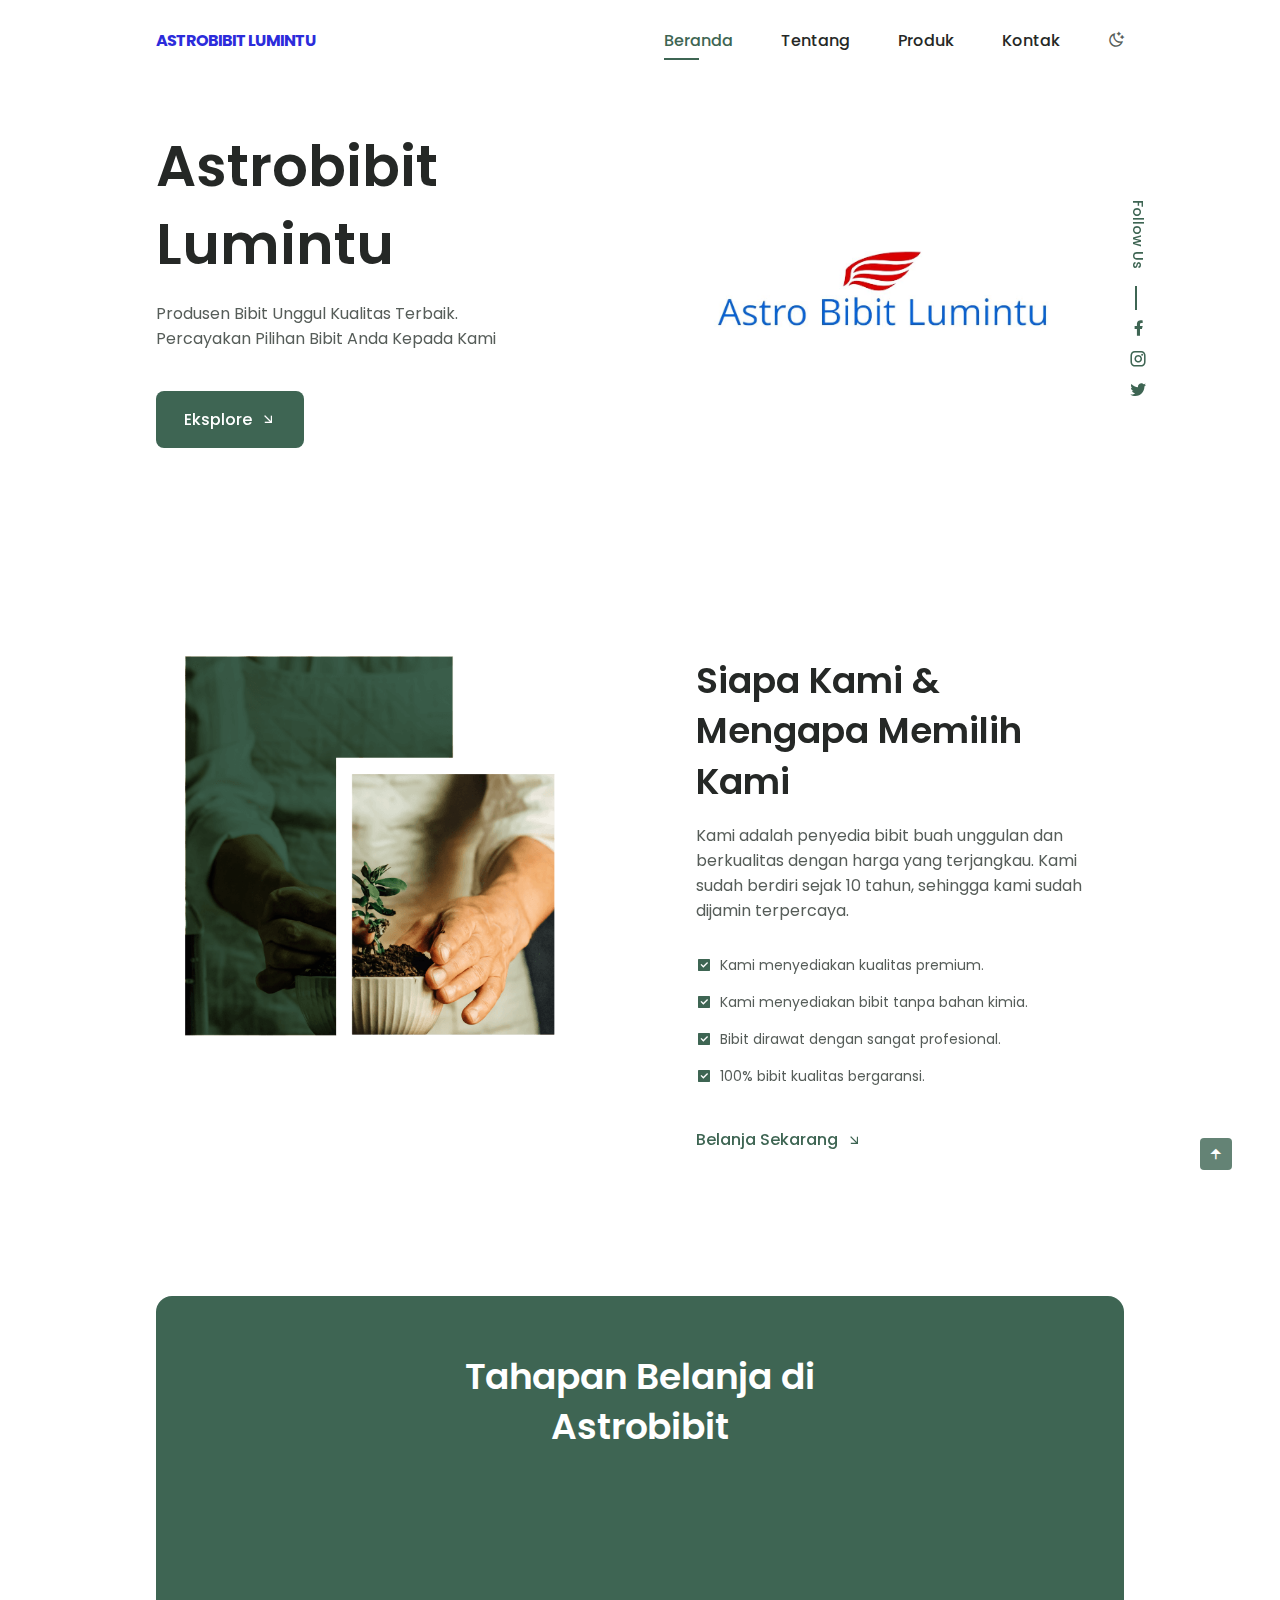
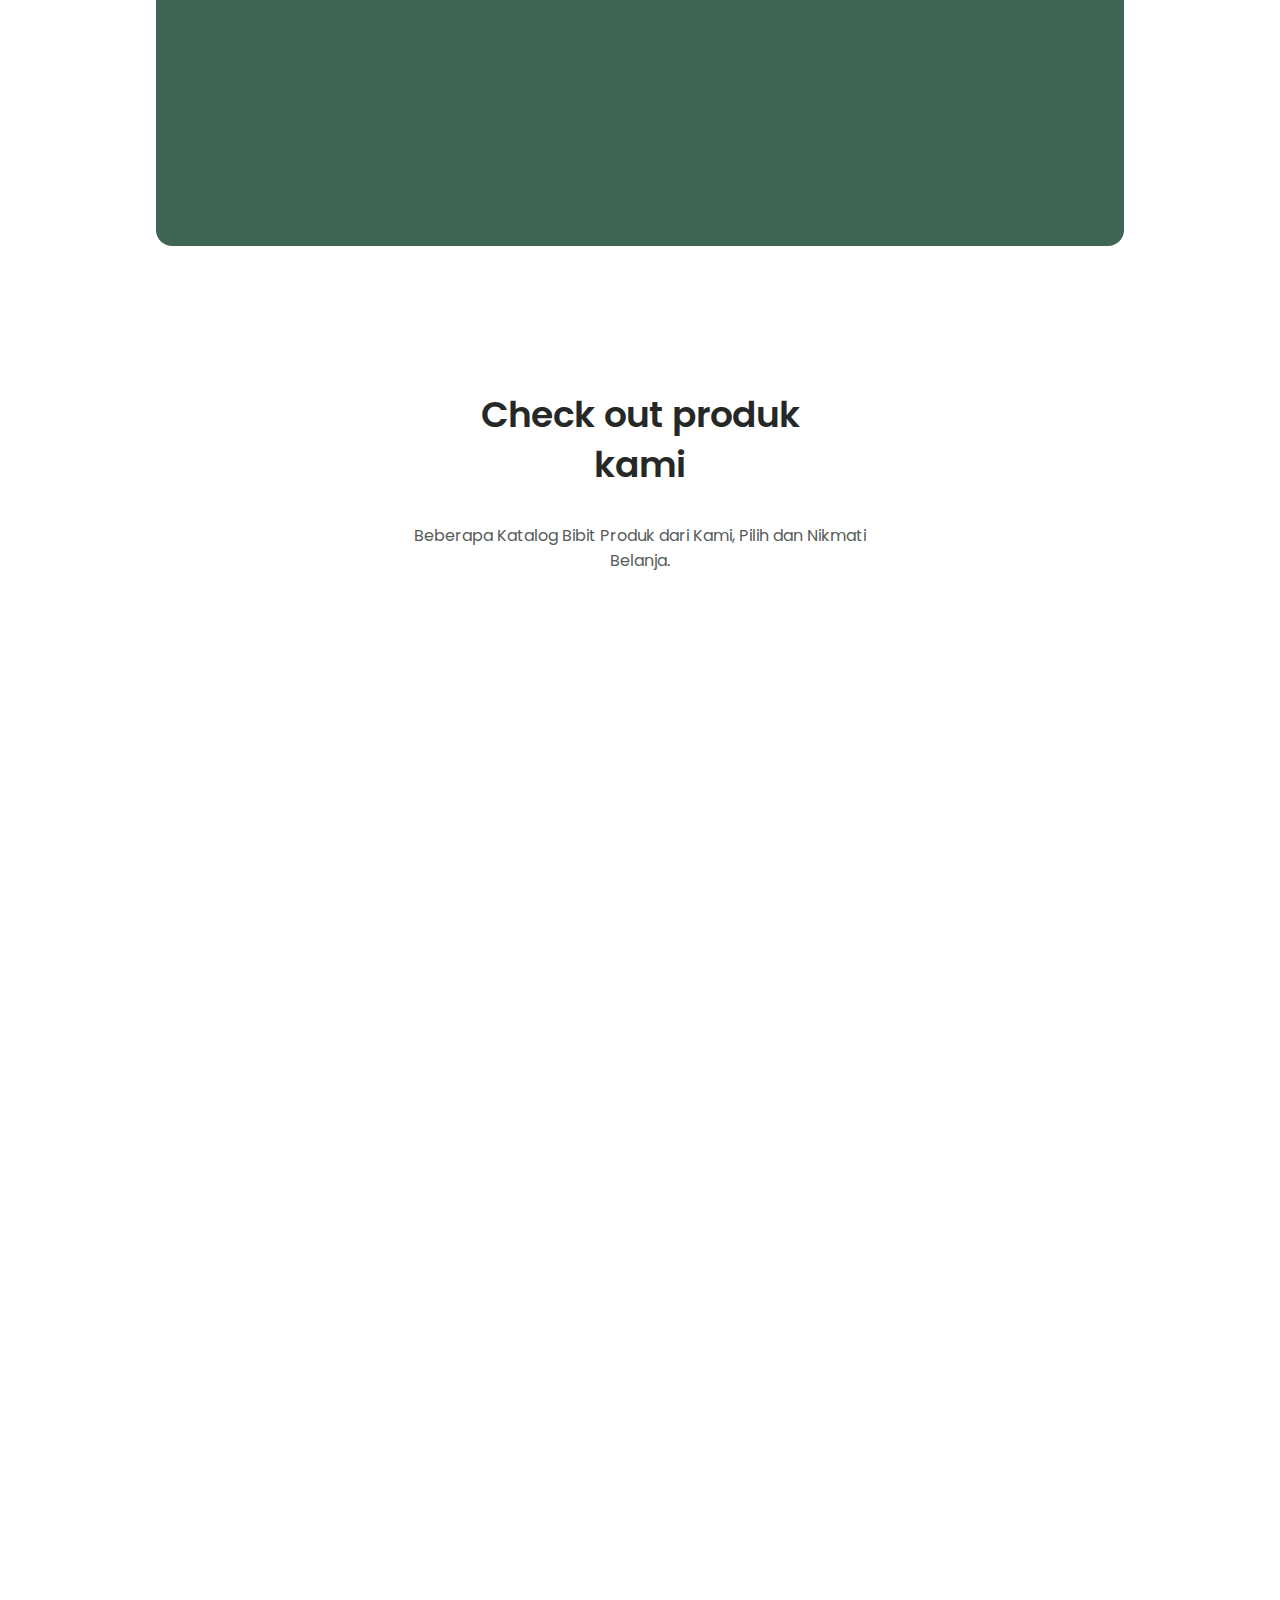
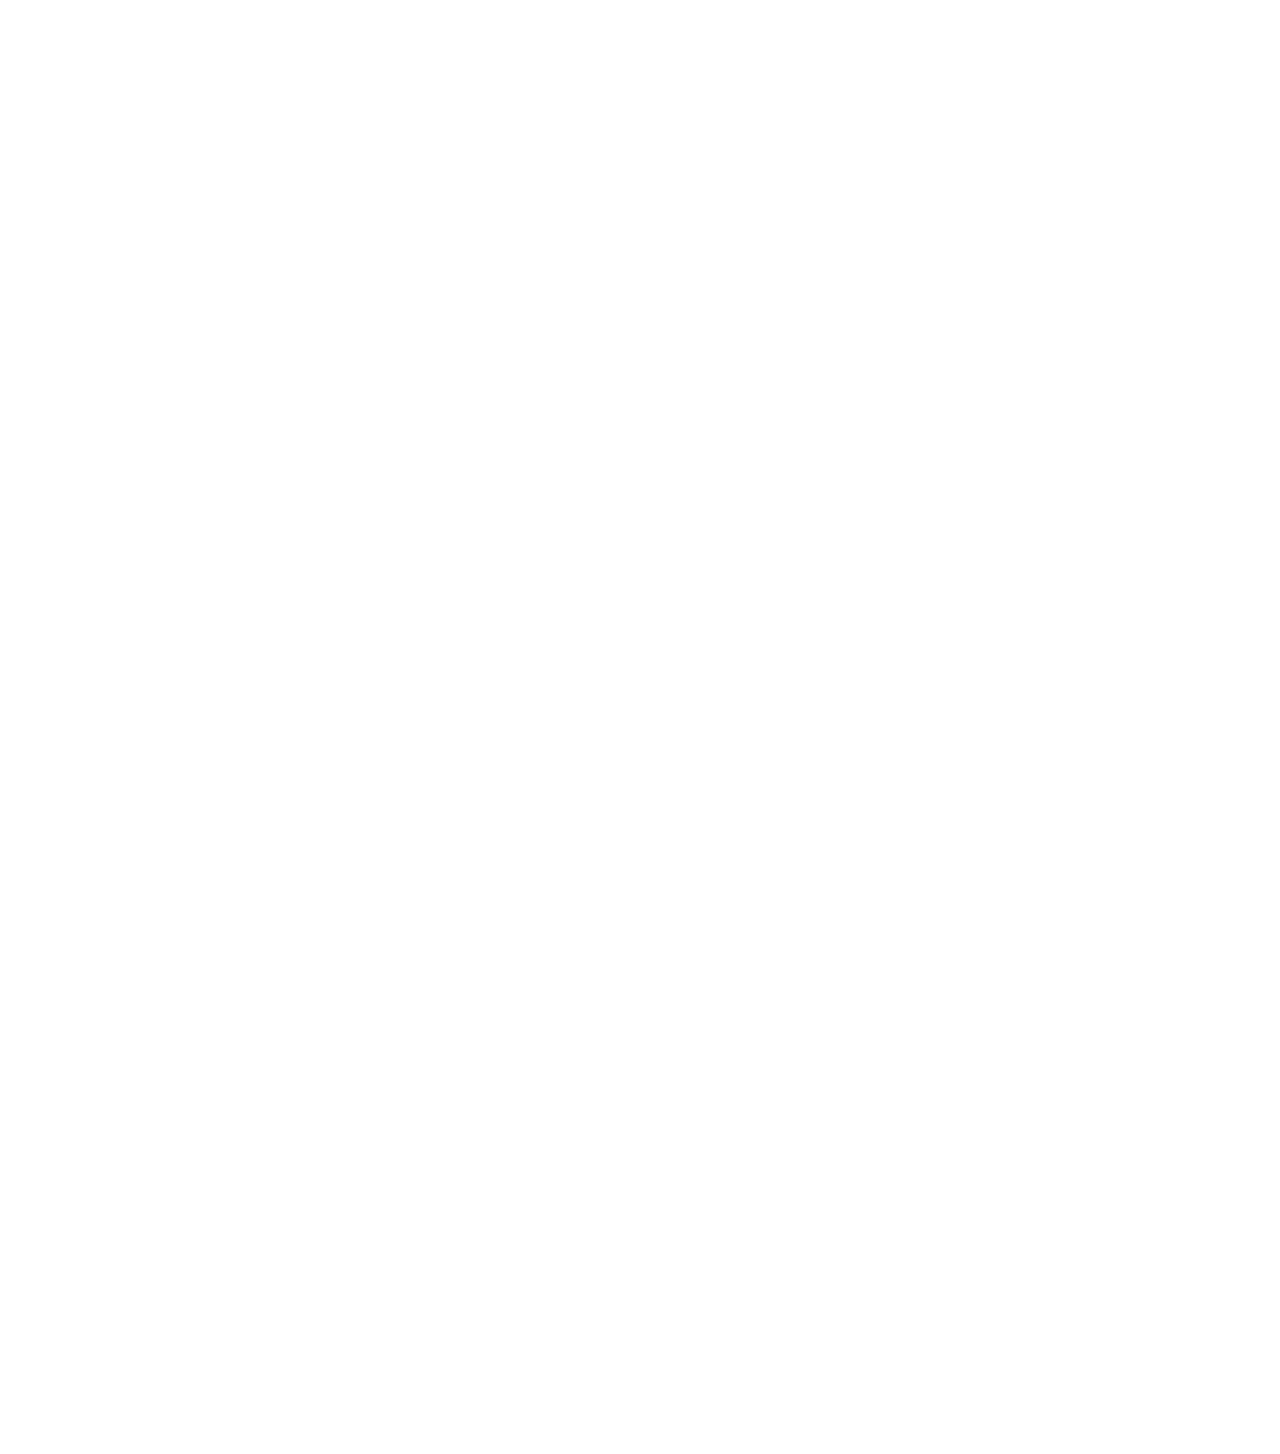
<file: index.html>
<!DOCTYPE html>
    <html lang="en">
    <head>
        <meta charset="UTF-8">
        <meta name="viewport" content="width=device-width, initial-scale=1.0">

        <!--=============== FAVICON ===============-->
        <link rel="shortcut icon" href="assets/img/favicon.png" type="image/x-icon">

        <!--=============== REMIX ICONS ===============-->
       <link rel="stylesheet" href="fonts/remixicon.css">

        <!--=============== CSS ===============-->
        <link rel="stylesheet" href="assets/css/styles.css">

        <title>Astrobibit - Bibit Buah Berkualitas</title>
    </head>
    <body>
        <!--==================== HEADER ====================-->
        <header class="header" id="header">
            <nav class="nav container">
                <a href="#" class="nav__logo">
                  Astrobibit Lumintu
                </a>

                <div class="nav__menu" id="nav-menu">
                    <ul class="nav__list">
                        <li class="nav__item">
                            <a href="#home" class="nav__link active-link">Beranda</a>
                        </li>
                        <li class="nav__item">
                            <a href="#about" class="nav__link">Tentang</a>
                        </li>
                        <li class="nav__item">
                            <a href="#products" class="nav__link">Produk</a>
                        </li>
                        <li class="nav__item">
                            <a href="#contact" class="nav__link">Kontak</a>
                        </li>
                    </ul>

                    <div class="nav__close" id="nav-close">
                        <i class="ri-close-line"></i>
                    </div>
                </div>

                <div class="nav__btns">
                    <!-- Theme change button -->
                    <i class="ri-moon-clear-line" id="theme-button"></i>

                    <div class="nav__toggle" id="nav-toggle">
                        <i class="ri-menu-line"></i>
                    </div>
                </div>
            </nav>
        </header>

        <main class="main">
            <!--==================== HOME ====================-->
            <section class="home" id="home">
                <div class="home__container container grid">
                    <img src="logo.jpeg" alt="" class="home__img">

                    <div class="home__data">
                        <h1 class="home__title">
                            Astrobibit Lumintu
                        </h1>
                        <p class="home__description">
                            Produsen Bibit Unggul Kualitas Terbaik. Percayakan Pilihan Bibit Anda Kepada Kami
                        </p>
                        <a href="#about" class="button button--flex">
                            Eksplore <i class="ri-arrow-right-down-line button__icon"></i>
                        </a>
                    </div>

                    <div class="home__social">
                        <span class="home__social-follow">Follow Us</span>

                        <div class="home__social-links">
                            <a href="https://www.facebook.com/" target="_blank" class="home__social-link">
                                <i class="ri-facebook-fill"></i>
                            </a>
                            <a href="https://www.instagram.com/" target="_blank" class="home__social-link">
                                <i class="ri-instagram-line"></i>
                            </a>
                            <a href="https://twitter.com/" target="_blank" class="home__social-link">
                                <i class="ri-twitter-fill"></i>
                            </a>
                        </div>
                    </div>
                </div>
            </section>

            <!--==================== ABOUT ====================-->
            <section class="about section container" id="about">
                <div class="about__container grid">
                    <img src="assets/img/about.png" alt="" class="about__img">

                    <div class="about__data">
                        <h2 class="section__title about__title">
                            Siapa Kami & <br> Mengapa Memilih Kami
                        </h2>

                        <p class="about__description">
                            Kami adalah penyedia bibit buah unggulan dan berkualitas dengan harga yang terjangkau. Kami sudah berdiri sejak 10 tahun, sehingga kami sudah dijamin terpercaya.
                        </p>

                        <div class="about__details">
                            <p class="about__details-description">
                                <i class="ri-checkbox-fill about__details-icon"></i>
                                Kami menyediakan kualitas premium.
                            </p>
                            <p class="about__details-description">
                                <i class="ri-checkbox-fill about__details-icon"></i>
                                Kami menyediakan bibit tanpa bahan kimia.
                            </p>
                            <p class="about__details-description">
                                <i class="ri-checkbox-fill about__details-icon"></i>
                                Bibit dirawat dengan sangat profesional.
                            </p>
                            <p class="about__details-description">
                                <i class="ri-checkbox-fill about__details-icon"></i>
                                100% bibit kualitas bergaransi.
                            </p>
                        </div>

                        <a href="#" class="button--link button--flex">
                            Belanja Sekarang <i class="ri-arrow-right-down-line button__icon"></i>
                        </a>
                    </div>
                </div>
            </section>

            <!--==================== STEPS ====================-->
            <section class="steps section container">
                <div class="steps__bg">
                    <h2 class="section__title-center steps__title">
                        Tahapan Belanja di <br> Astrobibit
                    </h2>

                    <div class="steps__container grid">
                        <div class="steps__card">
                            <div class="steps__card-number">01</div>
                            <h3 class="steps__card-title">Pilh Bibit</h3>
                            <p class="steps__card-description">
                                Kami memiliki beberapa varian bibit yang dapat anda pilih.
                            </p>
                        </div>

                        <div class="steps__card">
                            <div class="steps__card-number">02</div>
                            <h3 class="steps__card-title">Order Pesanan</h3>
                            <p class="steps__card-description">
                               Kami menyediakan kemudahan dalam pesanan bibit yang anda butuhkan.
                            </p>
                        </div>

                        <div class="steps__card">
                            <div class="steps__card-number">03</div>
                            <h3 class="steps__card-title">Dapatkan Bibit Pesanan Anda</h3>
                            <p class="steps__card-description">
                                Kemudahan dalam proses order, Anda mendapatkan bibit langsung ke rumah anda.
                            </p>
                        </div>
                    </div>
                </div>
            </section>

            <!--==================== PRODUCTS ====================-->
            <section class="product section container" id="products">
                <h2 class="section__title-center">
                    Check out produk <br> kami
                </h2>

                <p class="product__description">
                   Beberapa Katalog Bibit Produk dari Kami, Pilih dan Nikmati Belanja.
                </p>

                <div class="product__container grid">
                    <article class="product__card">
                        <div class="product__circle"></div>

                        <img src="assets/img/durian.jpeg" alt="" class="product__img">

                        <h3 class="product__title">Durian Musangking Kaki3</h3>

                        <button class="button__product__top">
                           <a href="details/durian_musangking.html" class="action">Lihat Detail</a>
                        </button>
                    
                    </article>

                    <article class="product__card">
                        <div class="product__circle"></div>

                        <img src="assets/img/jeruk.jpeg" alt="" class="product__img">

                        <h3 class="product__title">Jeruk Santang Madu</h3>

                        <button class="button__product__top">
                            <a href="details/jeruk_santang_madu.html" class="action">Lihat Detail</a>
                         </button>
                
                    </article>

                    <article class="product__card">
                        <div class="product__circle"></div>

                        <img src="assets/img/klengkeng.jpeg" alt="" class="product__img">

                        <h3 class="product__title">Klengkeng Merah</h3>
                        
                        <button class="button__product__top">
                            <a href="details/klengkeng_merah.html" class="action">Lihat Detail</a>
                         </button>
                    
                    </article>

                    <article class="product__card">
                        <div class="product__circle"></div>

                        <img src="assets/img/apel.jpeg" alt="" class="product__img">

                        <h3 class="product__title">Appel Anna Merah</h3>
                       
                        <button class="button__product__top">
                            <a href="details/apel_anna_merah.html" class="action">Lihat Detail</a>
                         </button>
            
                    </article>

                    <article class="product__card">
                        <div class="product__circle"></div>

                        <img src="assets/img/mangga.jpeg" alt="" class="product__img">

                        <h3 class="product__title">Mangga Harum Manis</h3>
                        
                        <button class="button__product__top">
                            <a href="details/mangga_harum_manis.html" class="action">Lihat Detail</a>
                         </button>
                    
                    </article>

                    <article class="product__card">
                        <div class="product__circle"></div>

                        <img src="assets/img/anggur.jpeg" alt="" class="product__img">

                        <h3 class="product__title">Anggur Import Jupiter</h3>
                        
                        <button class="button__product__top">
                            <a href="details/anggur_import_jupiter.html" class="action">Lihat Detail</a>
                         </button>
            
                    </article>

                    <article class="product__card">
                        <div class="product__circle"></div>

                        <img src="assets/img/alpukat.jpeg" alt="" class="product__img">

                        <h3 class="product__title">Alpukat Aligator</h3>
                      
                        <button class="button__product__top">
                            <a href="details/alpukat_aligator.html" class="action">Lihat Detail</a>
                         </button>

                    </article>
                </div>
            </section>


            <!--==================== CONTACT ====================-->
            <section class="contact section container" id="contact">                
                <div class="contact__container grid">
                    <div class="contact__box">
                        <h2 class="section__title">
                            Temukan Informasi Lebih Mengenai Astrobibit
                        </h2>

                        <div class="contact__data">
                            <div class="contact__information">
                                <h3 class="contact__subtitle">No Telepon</h3>
                                <span class="contact__description">
                                    <i class="ri-phone-line contact__icon"></i>
                                    +62 882-3597-3059
                                </span>
                            </div>

                            <div class="contact__information">
                                <h3 class="contact__subtitle">Email</h3>
                                <span class="contact__description">
                                    <i class="ri-mail-line contact__icon"></i>
                                    marketing@astrobibit.com
                                </span>
                            </div>
                        </div>
                    </div>

                    <form action="" class="contact__form">
                        <div class="contact__inputs">
                            <div class="contact__content">
                                <input type="email" placeholder=" " class="contact__input">
                                <label for="" class="contact__label">Email</label>
                            </div>

                            <div class="contact__content">
                                <input type="text" placeholder=" " class="contact__input">
                                <label for="" class="contact__label">Subject</label>
                            </div>

                            <div class="contact__content contact__area">
                                <textarea name="message" placeholder=" " class="contact__input"></textarea>                              
                                <label for="" class="contact__label">Message</label>
                            </div>
                        </div>

                        <button class="button button--flex">
                            Send Message
                            <i class="ri-arrow-right-up-line button__icon"></i>
                        </button>
                    </form>
                </div>
            </section>
        </main>

        <!--==================== FOOTER ====================-->
        <footer class="footer section">
            <div class="footer__container container grid">
                <div class="footer__content">
                    <a href="#" class="footer__logo">
                     Astrobibit
                    </a>

                    <h3 class="footer__title">
                        Subscribe to our newsletter <br> to stay update
                    </h3>

                    <div class="footer__subscribe">
                        <input type="email" placeholder="Enter your email" class="footer__input">

                        <button class="button button--flex footer__button">
                            Subscribe
                            <i class="ri-arrow-right-up-line button__icon"></i>
                        </button>
                    </div>
                </div>

                <div class="footer__content">
                    <h3 class="footer__title">Alamat</h3>

                    <ul class="footer__data">
                        <li class="footer__information">Jl. Kapten Kasihin,</li>
                        <li class="footer__information">Nganjuk, Jawa Timur</li>
                    </ul>
                </div>

                <div class="footer__content">
                    <h3 class="footer__title">Kontak</h3>

                    <ul class="footer__data">
                        <li class="footer__information">+62 882-3597-3059</li>
                        
                        <div class="footer__social">
                            <a href="https://www.facebook.com/" class="footer__social-link">
                                <i class="ri-facebook-fill"></i>
                            </a>
                            <a href="https://www.instagram.com/" class="footer__social-link">
                                <i class="ri-instagram-line"></i>
                            </a>
                            <a href="https://twitter.com/" class="footer__social-link">
                                <i class="ri-twitter-fill"></i>
                            </a>
                        </div>
                    </ul>
                </div>

                <div class="footer__content">
                    <h3 class="footer__title">
                        We accept all credit cards
                    </h3>

                    <div class="footer__cards">
                        <img src="assets/img/card1.png" alt="" class="footer__card">
                        <img src="assets/img/card2.png" alt="" class="footer__card">
                        <img src="assets/img/card3.png" alt="" class="footer__card">
                        <img src="assets/img/card4.png" alt="" class="footer__card">
                    </div>
                </div>
            </div>

            <p class="footer__copy">&#169; Astrobibit. All rigths reserved</p>
        </footer>
        
        <!--=============== SCROLL UP ===============-->
        <a href="#" class="scrollup" id="scroll-up"> 
            <i class="ri-arrow-up-fill scrollup__icon"></i>
        </a>

        <!--=============== SCROLL REVEAL ===============-->
        <script src="assets/js/scrollreveal.min.js"></script>
        
        <!--=============== MAIN JS ===============-->
        <script src="assets/js/main.js"></script>
    </body>
</html>
</file>
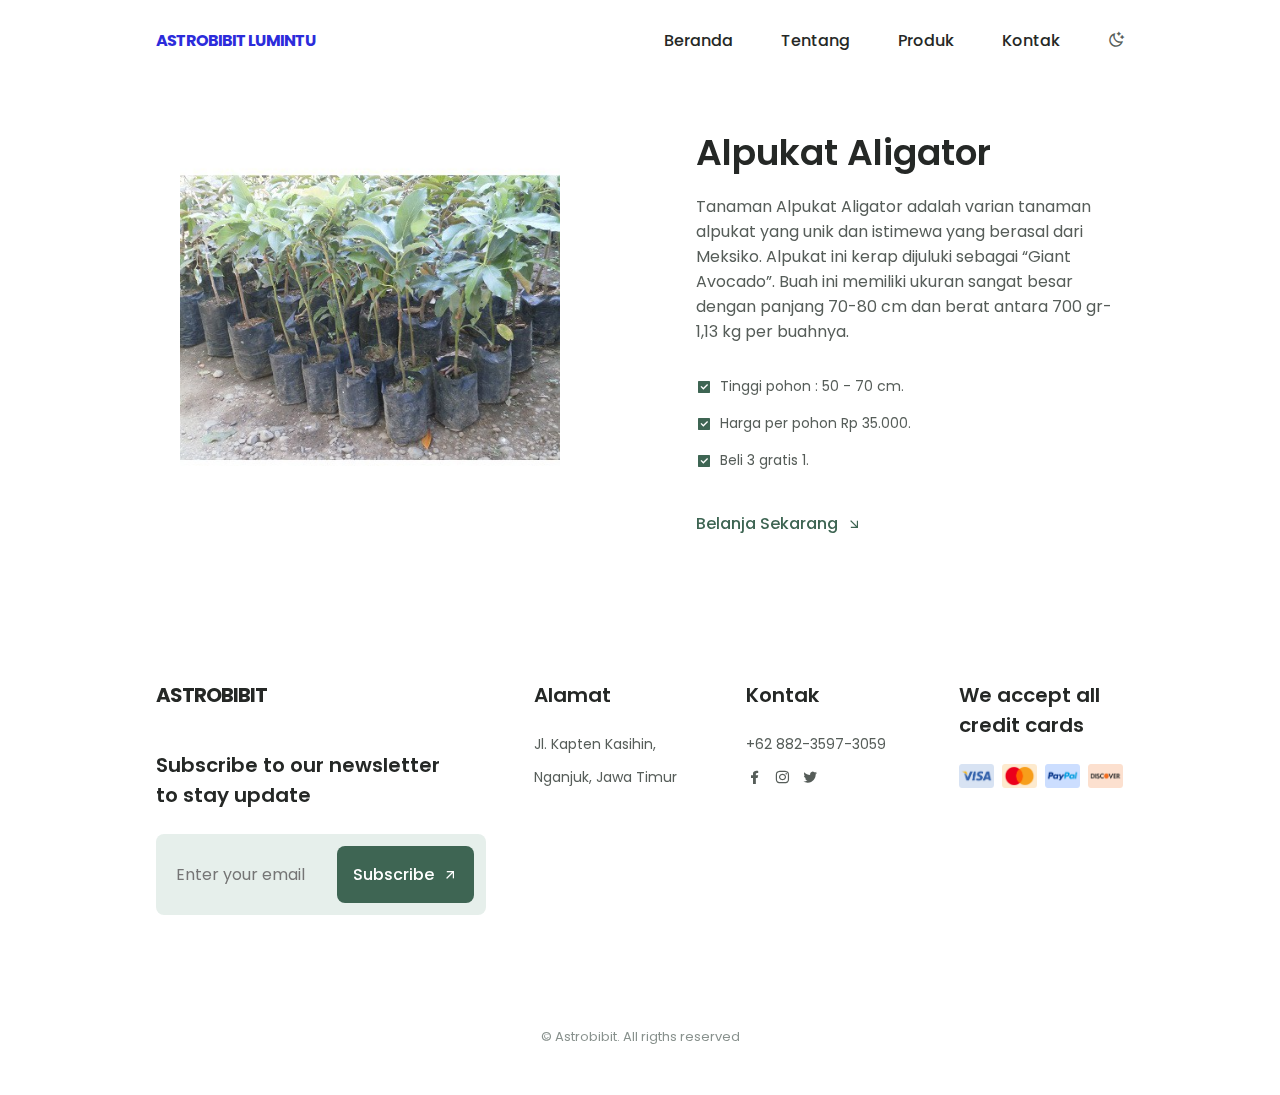
<file: details/alpukat_aligator.html>
<!DOCTYPE html>
    <html lang="en">
    <head>
        <meta charset="UTF-8">
        <meta name="viewport" content="width=device-width, initial-scale=1.0">

        <!--=============== FAVICON ===============-->
        <link rel="shortcut icon" href="../assets/img/favicon.png" type="image/x-icon">

        <!--=============== REMIX ICONS ===============-->
       <link rel="stylesheet" href="../fonts/remixicon.css">

        <!--=============== CSS ===============-->
        <link rel="stylesheet" href="../assets/css/styles.css">
    
        <title>Astrobibit - Bibit Buah Berkualitas</title>
    </head>
    <body>
        <!--==================== HEADER ====================-->
        <header class="header" id="header">
            <nav class="nav container">
                <a href="/index.html" class="nav__logo">
                  Astrobibit Lumintu
                </a>

                <div class="nav__menu" id="nav-menu">
                    <ul class="nav__list">
                        <li class="nav__item">
                            <a href="/index.html" class="nav__link">Beranda</a>
                        </li>
                        <li class="nav__item">
                            <a href="/index.html" class="nav__link">Tentang</a>
                        </li>
                        <li class="nav__item">
                            <a href="/index.html" class="nav__link">Produk</a>
                        </li>
                        <li class="nav__item">
                            <a href="/index.html" class="nav__link">Kontak</a>
                        </li>
                    </ul>

                    <div class="nav__close" id="nav-close">
                        <i class="ri-close-line"></i>
                    </div>
                </div>

                <div class="nav__btns">
                    <!-- Theme change button -->
                    <i class="ri-moon-clear-line" id="theme-button"></i>

                    <div class="nav__toggle" id="nav-toggle">
                        <i class="ri-menu-line"></i>
                    </div>
                </div>
            </nav>
        </header>
        
        <!-- Details Product -->
          <!--==================== ABOUT ====================-->
          <section class="about section container">
            <div class="about__container grid">
                <img src="../assets/img/bibitalpukat.jpeg" alt="" class="about__img">

                <div class="about__data">
                    <h2 class="section__title about__title">
                        Alpukat Aligator
                    </h2>

                    <p class="about__description">
                       Tanaman Alpukat Aligator adalah varian tanaman alpukat yang unik dan istimewa yang berasal dari Meksiko. Alpukat ini kerap dijuluki sebagai “Giant Avocado”. Buah ini memiliki ukuran sangat besar dengan panjang 70-80 cm dan berat antara 700 gr-1,13 kg per buahnya.
                    </p>

                    <div class="about__details">
                        <p class="about__details-description">
                            <i class="ri-checkbox-fill about__details-icon"></i>
                            Tinggi pohon : 50 - 70 cm.
                        </p>
                        <p class="about__details-description">
                            <i class="ri-checkbox-fill about__details-icon"></i>
                           Harga per pohon Rp 35.000.
                        </p>
                        <p class="about__details-description">
                            <i class="ri-checkbox-fill about__details-icon"></i>
                            Beli 3 gratis 1.
                        </p>
                    </div>

                    <a href="https://wa.me/6288235973059" class="button--link button--flex">
                        Belanja Sekarang <i class="ri-arrow-right-down-line button__icon"></i>
                    </a>
                </div>
            </div>
        </section>
       
       <!--==================== FOOTER ====================-->
       <footer class="footer section">
        <div class="footer__container container grid">
            <div class="footer__content">
                <a href="#" class="footer__logo">
                 Astrobibit
                </a>

                <h3 class="footer__title">
                    Subscribe to our newsletter <br> to stay update
                </h3>

                <div class="footer__subscribe">
                    <input type="email" placeholder="Enter your email" class="footer__input">

                    <button class="button button--flex footer__button">
                        Subscribe
                        <i class="ri-arrow-right-up-line button__icon"></i>
                    </button>
                </div>
            </div>

            <div class="footer__content">
                <h3 class="footer__title">Alamat</h3>

                <ul class="footer__data">
                    <li class="footer__information">Jl. Kapten Kasihin,</li>
                    <li class="footer__information">Nganjuk, Jawa Timur</li>
                </ul>
            </div>

            <div class="footer__content">
                <h3 class="footer__title">Kontak</h3>

                <ul class="footer__data">
                    <li class="footer__information">+62 882-3597-3059</li>
                    
                    <div class="footer__social">
                        <a href="https://www.facebook.com/" class="footer__social-link">
                            <i class="ri-facebook-fill"></i>
                        </a>
                        <a href="https://www.instagram.com/" class="footer__social-link">
                            <i class="ri-instagram-line"></i>
                        </a>
                        <a href="https://twitter.com/" class="footer__social-link">
                            <i class="ri-twitter-fill"></i>
                        </a>
                    </div>
                </ul>
            </div>

            <div class="footer__content">
                <h3 class="footer__title">
                    We accept all credit cards
                </h3>

                <div class="footer__cards">
                    <img src="../assets/img/card1.png" alt="" class="footer__card">
                    <img src="../assets/img/card2.png" alt="" class="footer__card">
                    <img src="../assets/img/card3.png" alt="" class="footer__card">
                    <img src="../assets/img/card4.png" alt="" class="footer__card">
                </div>
            </div>
        </div>

        <p class="footer__copy">&#169; Astrobibit. All rigths reserved</p>
    </footer>
        
        <!--=============== SCROLL UP ===============-->
        <a href="#" class="scrollup" id="scroll-up"> 
            <i class="ri-arrow-up-fill scrollup__icon"></i>
        </a>

        <!--=============== SCROLL REVEAL ===============-->
        <script src="../assets/js/scrollreveal.min.js"></script>
        
        <!--=============== MAIN JS ===============-->
        <script src="../assets/js/main.js"></script>
    </body>
</html>
</file>
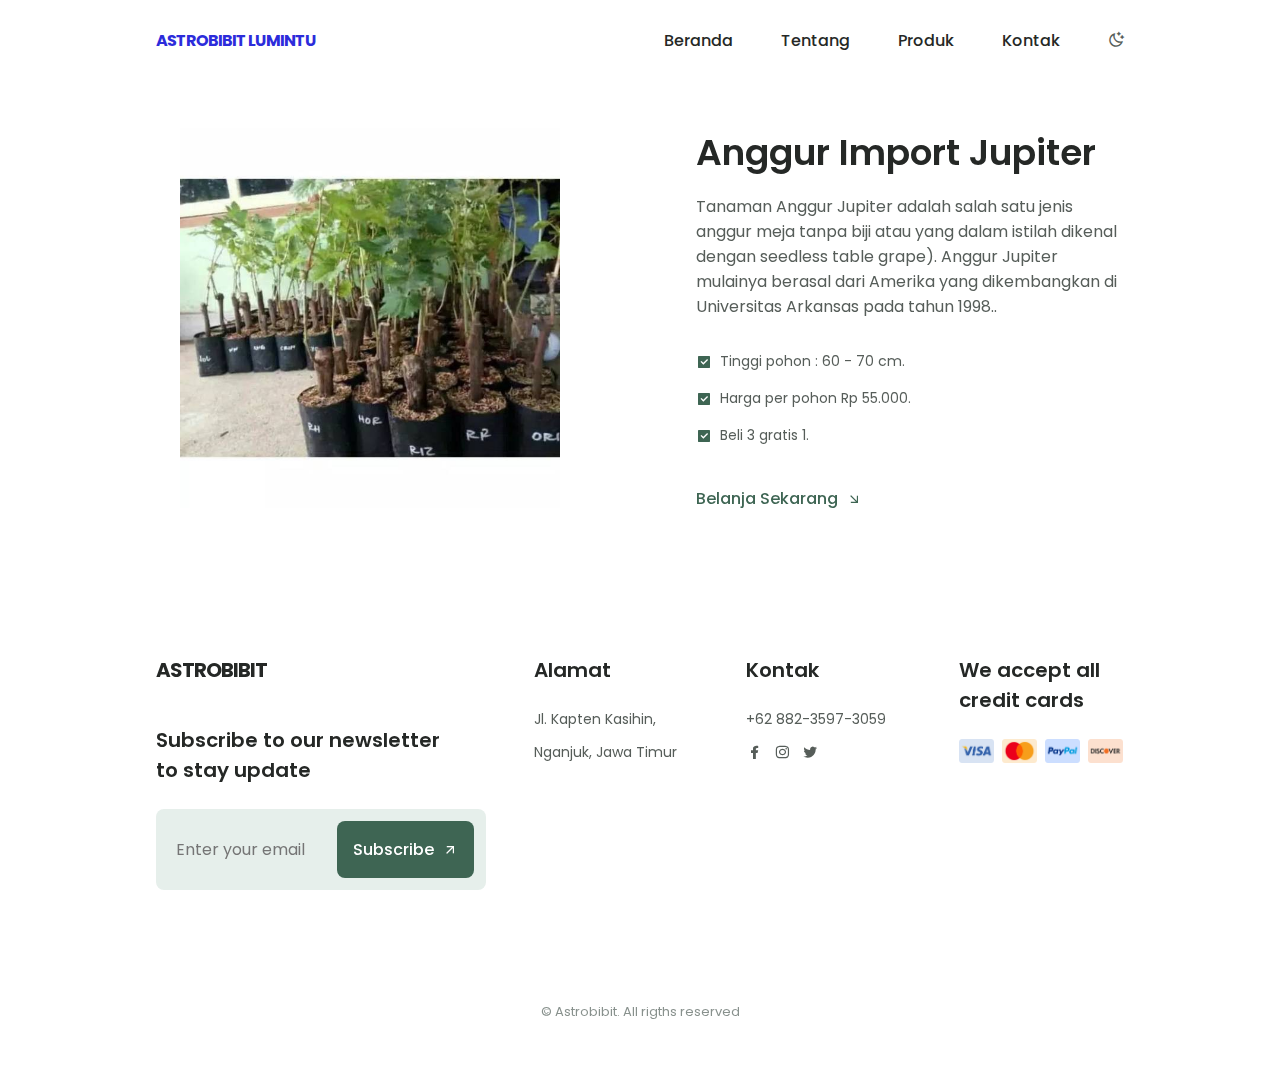
<file: details/anggur_import_jupiter.html>
<!DOCTYPE html>
    <html lang="en">
    <head>
        <meta charset="UTF-8">
        <meta name="viewport" content="width=device-width, initial-scale=1.0">

        <!--=============== FAVICON ===============-->
        <link rel="shortcut icon" href="../assets/img/favicon.png" type="image/x-icon">

        <!--=============== REMIX ICONS ===============-->
       <link rel="stylesheet" href="../fonts/remixicon.css">

        <!--=============== CSS ===============-->
        <link rel="stylesheet" href="../assets/css/styles.css">
    
        <title>Astrobibit - Bibit Buah Berkualitas</title>
    </head>
    <body>
        <!--==================== HEADER ====================-->
        <header class="header" id="header">
            <nav class="nav container">
                <a href="/index.html" class="nav__logo">
                  Astrobibit Lumintu
                </a>

                <div class="nav__menu" id="nav-menu">
                    <ul class="nav__list">
                        <li class="nav__item">
                            <a href="/index.html" class="nav__link">Beranda</a>
                        </li>
                        <li class="nav__item">
                            <a href="/index.html" class="nav__link">Tentang</a>
                        </li>
                        <li class="nav__item">
                            <a href="/index.html" class="nav__link">Produk</a>
                        </li>
                        <li class="nav__item">
                            <a href="/index.html" class="nav__link">Kontak</a>
                        </li>
                    </ul>

                    <div class="nav__close" id="nav-close">
                        <i class="ri-close-line"></i>
                    </div>
                </div>

                <div class="nav__btns">
                    <!-- Theme change button -->
                    <i class="ri-moon-clear-line" id="theme-button"></i>

                    <div class="nav__toggle" id="nav-toggle">
                        <i class="ri-menu-line"></i>
                    </div>
                </div>
            </nav>
        </header>
        
        <!-- Details Product -->
          <!--==================== ABOUT ====================-->
          <section class="about section container">
            <div class="about__container grid">
                <img src="../assets/img/bibitanggur.jpeg" alt="" class="about__img">

                <div class="about__data">
                    <h2 class="section__title about__title">
                        Anggur Import Jupiter
                    </h2>

                    <p class="about__description">
                        Tanaman Anggur Jupiter adalah salah satu jenis anggur meja tanpa biji atau yang dalam istilah dikenal dengan seedless table grape). Anggur Jupiter mulainya berasal dari Amerika yang dikembangkan di Universitas Arkansas pada tahun 1998..
                    </p>

                    <div class="about__details">
                        <p class="about__details-description">
                            <i class="ri-checkbox-fill about__details-icon"></i>
                            Tinggi pohon : 60 - 70 cm.
                        </p>
                        <p class="about__details-description">
                            <i class="ri-checkbox-fill about__details-icon"></i>
                           Harga per pohon Rp 55.000.
                        </p>
                        <p class="about__details-description">
                            <i class="ri-checkbox-fill about__details-icon"></i>
                            Beli 3 gratis 1.
                        </p>
                    </div>

                    <a href="https://wa.me/6288235973059" class="button--link button--flex">
                        Belanja Sekarang <i class="ri-arrow-right-down-line button__icon"></i>
                    </a>
                </div>
            </div>
        </section>
       
       <!--==================== FOOTER ====================-->
       <footer class="footer section">
        <div class="footer__container container grid">
            <div class="footer__content">
                <a href="#" class="footer__logo">
                 Astrobibit
                </a>

                <h3 class="footer__title">
                    Subscribe to our newsletter <br> to stay update
                </h3>

                <div class="footer__subscribe">
                    <input type="email" placeholder="Enter your email" class="footer__input">

                    <button class="button button--flex footer__button">
                        Subscribe
                        <i class="ri-arrow-right-up-line button__icon"></i>
                    </button>
                </div>
            </div>

            <div class="footer__content">
                <h3 class="footer__title">Alamat</h3>

                <ul class="footer__data">
                    <li class="footer__information">Jl. Kapten Kasihin,</li>
                    <li class="footer__information">Nganjuk, Jawa Timur</li>
                </ul>
            </div>

            <div class="footer__content">
                <h3 class="footer__title">Kontak</h3>

                <ul class="footer__data">
                    <li class="footer__information">+62 882-3597-3059</li>
                    
                    <div class="footer__social">
                        <a href="https://www.facebook.com/" class="footer__social-link">
                            <i class="ri-facebook-fill"></i>
                        </a>
                        <a href="https://www.instagram.com/" class="footer__social-link">
                            <i class="ri-instagram-line"></i>
                        </a>
                        <a href="https://twitter.com/" class="footer__social-link">
                            <i class="ri-twitter-fill"></i>
                        </a>
                    </div>
                </ul>
            </div>

            <div class="footer__content">
                <h3 class="footer__title">
                    We accept all credit cards
                </h3>

                <div class="footer__cards">
                    <img src="../assets/img/card1.png" alt="" class="footer__card">
                    <img src="../assets/img/card2.png" alt="" class="footer__card">
                    <img src="../assets/img/card3.png" alt="" class="footer__card">
                    <img src="../assets/img/card4.png" alt="" class="footer__card">
                </div>
            </div>
        </div>

        <p class="footer__copy">&#169; Astrobibit. All rigths reserved</p>
    </footer>
        
        <!--=============== SCROLL UP ===============-->
        <a href="#" class="scrollup" id="scroll-up"> 
            <i class="ri-arrow-up-fill scrollup__icon"></i>
        </a>

        <!--=============== SCROLL REVEAL ===============-->
        <script src="../assets/js/scrollreveal.min.js"></script>
        
        <!--=============== MAIN JS ===============-->
        <script src="../assets/js/main.js"></script>
    </body>
</html>
</file>
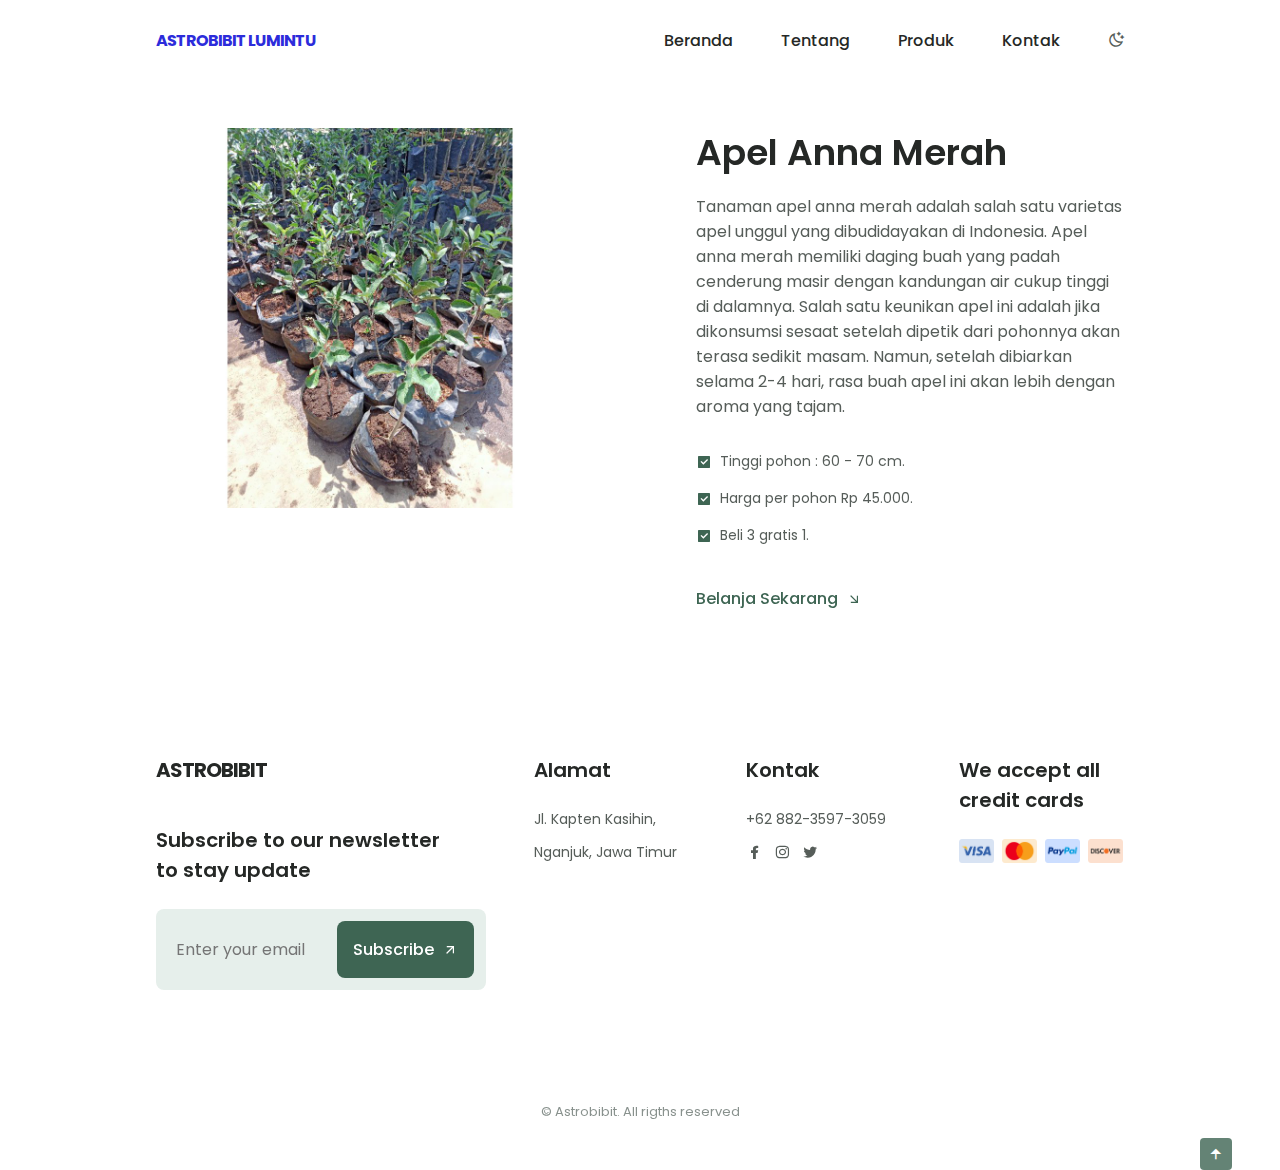
<file: details/apel_anna_merah.html>
<!DOCTYPE html>
    <html lang="en">
    <head>
        <meta charset="UTF-8">
        <meta name="viewport" content="width=device-width, initial-scale=1.0">

        <!--=============== FAVICON ===============-->
        <link rel="shortcut icon" href="../assets/img/favicon.png" type="image/x-icon">

        <!--=============== REMIX ICONS ===============-->
       <link rel="stylesheet" href="../fonts/remixicon.css">

        <!--=============== CSS ===============-->
        <link rel="stylesheet" href="../assets/css/styles.css">
    
        <title>Astrobibit - Bibit Buah Berkualitas</title>
    </head>
    <body>
        <!--==================== HEADER ====================-->
        <header class="header" id="header">
            <nav class="nav container">
                <a href="/index.html" class="nav__logo">
                  Astrobibit Lumintu
                </a>

                <div class="nav__menu" id="nav-menu">
                    <ul class="nav__list">
                        <li class="nav__item">
                            <a href="/index.html" class="nav__link">Beranda</a>
                        </li>
                        <li class="nav__item">
                            <a href="/index.html" class="nav__link">Tentang</a>
                        </li>
                        <li class="nav__item">
                            <a href="/index.html" class="nav__link">Produk</a>
                        </li>
                        <li class="nav__item">
                            <a href="/index.html" class="nav__link">Kontak</a>
                        </li>
                    </ul>

                    <div class="nav__close" id="nav-close">
                        <i class="ri-close-line"></i>
                    </div>
                </div>

                <div class="nav__btns">
                    <!-- Theme change button -->
                    <i class="ri-moon-clear-line" id="theme-button"></i>

                    <div class="nav__toggle" id="nav-toggle">
                        <i class="ri-menu-line"></i>
                    </div>
                </div>
            </nav>
        </header>
        
        <!-- Details Product -->
          <!--==================== ABOUT ====================-->
          <section class="about section container">
            <div class="about__container grid">
                <img src="../assets/img/bibitapel.jpeg" alt="" class="about__img">

                <div class="about__data">
                    <h2 class="section__title about__title">
                        Apel Anna Merah
                    </h2>

                    <p class="about__description">
                        Tanaman apel anna merah adalah salah satu varietas apel unggul yang dibudidayakan di Indonesia. Apel anna merah memiliki daging buah yang padah cenderung masir dengan kandungan air cukup tinggi di dalamnya. Salah satu keunikan apel ini adalah jika dikonsumsi sesaat setelah dipetik dari pohonnya akan terasa sedikit masam. Namun, setelah dibiarkan selama 2-4 hari, rasa buah apel ini akan lebih dengan aroma yang tajam.
                    </p>

                    <div class="about__details">
                        <p class="about__details-description">
                            <i class="ri-checkbox-fill about__details-icon"></i>
                            Tinggi pohon : 60 - 70 cm.
                        </p>
                        <p class="about__details-description">
                            <i class="ri-checkbox-fill about__details-icon"></i>
                           Harga per pohon Rp 45.000.
                        </p>
                        <p class="about__details-description">
                            <i class="ri-checkbox-fill about__details-icon"></i>
                            Beli 3 gratis 1.
                        </p>
                    </div>

                    <a href="https://wa.me/6288235973059" class="button--link button--flex">
                        Belanja Sekarang <i class="ri-arrow-right-down-line button__icon"></i>
                    </a>
                </div>
            </div>
        </section>
       
       <!--==================== FOOTER ====================-->
       <footer class="footer section">
        <div class="footer__container container grid">
            <div class="footer__content">
                <a href="#" class="footer__logo">
                 Astrobibit
                </a>

                <h3 class="footer__title">
                    Subscribe to our newsletter <br> to stay update
                </h3>

                <div class="footer__subscribe">
                    <input type="email" placeholder="Enter your email" class="footer__input">

                    <button class="button button--flex footer__button">
                        Subscribe
                        <i class="ri-arrow-right-up-line button__icon"></i>
                    </button>
                </div>
            </div>

            <div class="footer__content">
                <h3 class="footer__title">Alamat</h3>

                <ul class="footer__data">
                    <li class="footer__information">Jl. Kapten Kasihin,</li>
                    <li class="footer__information">Nganjuk, Jawa Timur</li>
                </ul>
            </div>

            <div class="footer__content">
                <h3 class="footer__title">Kontak</h3>

                <ul class="footer__data">
                    <li class="footer__information">+62 882-3597-3059</li>
                    
                    <div class="footer__social">
                        <a href="https://www.facebook.com/" class="footer__social-link">
                            <i class="ri-facebook-fill"></i>
                        </a>
                        <a href="https://www.instagram.com/" class="footer__social-link">
                            <i class="ri-instagram-line"></i>
                        </a>
                        <a href="https://twitter.com/" class="footer__social-link">
                            <i class="ri-twitter-fill"></i>
                        </a>
                    </div>
                </ul>
            </div>

            <div class="footer__content">
                <h3 class="footer__title">
                    We accept all credit cards
                </h3>

                <div class="footer__cards">
                    <img src="../assets/img/card1.png" alt="" class="footer__card">
                    <img src="../assets/img/card2.png" alt="" class="footer__card">
                    <img src="../assets/img/card3.png" alt="" class="footer__card">
                    <img src="../assets/img/card4.png" alt="" class="footer__card">
                </div>
            </div>
        </div>

        <p class="footer__copy">&#169; Astrobibit. All rigths reserved</p>
    </footer>
        
        <!--=============== SCROLL UP ===============-->
        <a href="#" class="scrollup" id="scroll-up"> 
            <i class="ri-arrow-up-fill scrollup__icon"></i>
        </a>

        <!--=============== SCROLL REVEAL ===============-->
        <script src="../assets/js/scrollreveal.min.js"></script>
        
        <!--=============== MAIN JS ===============-->
        <script src="../assets/js/main.js"></script>
    </body>
</html>
</file>
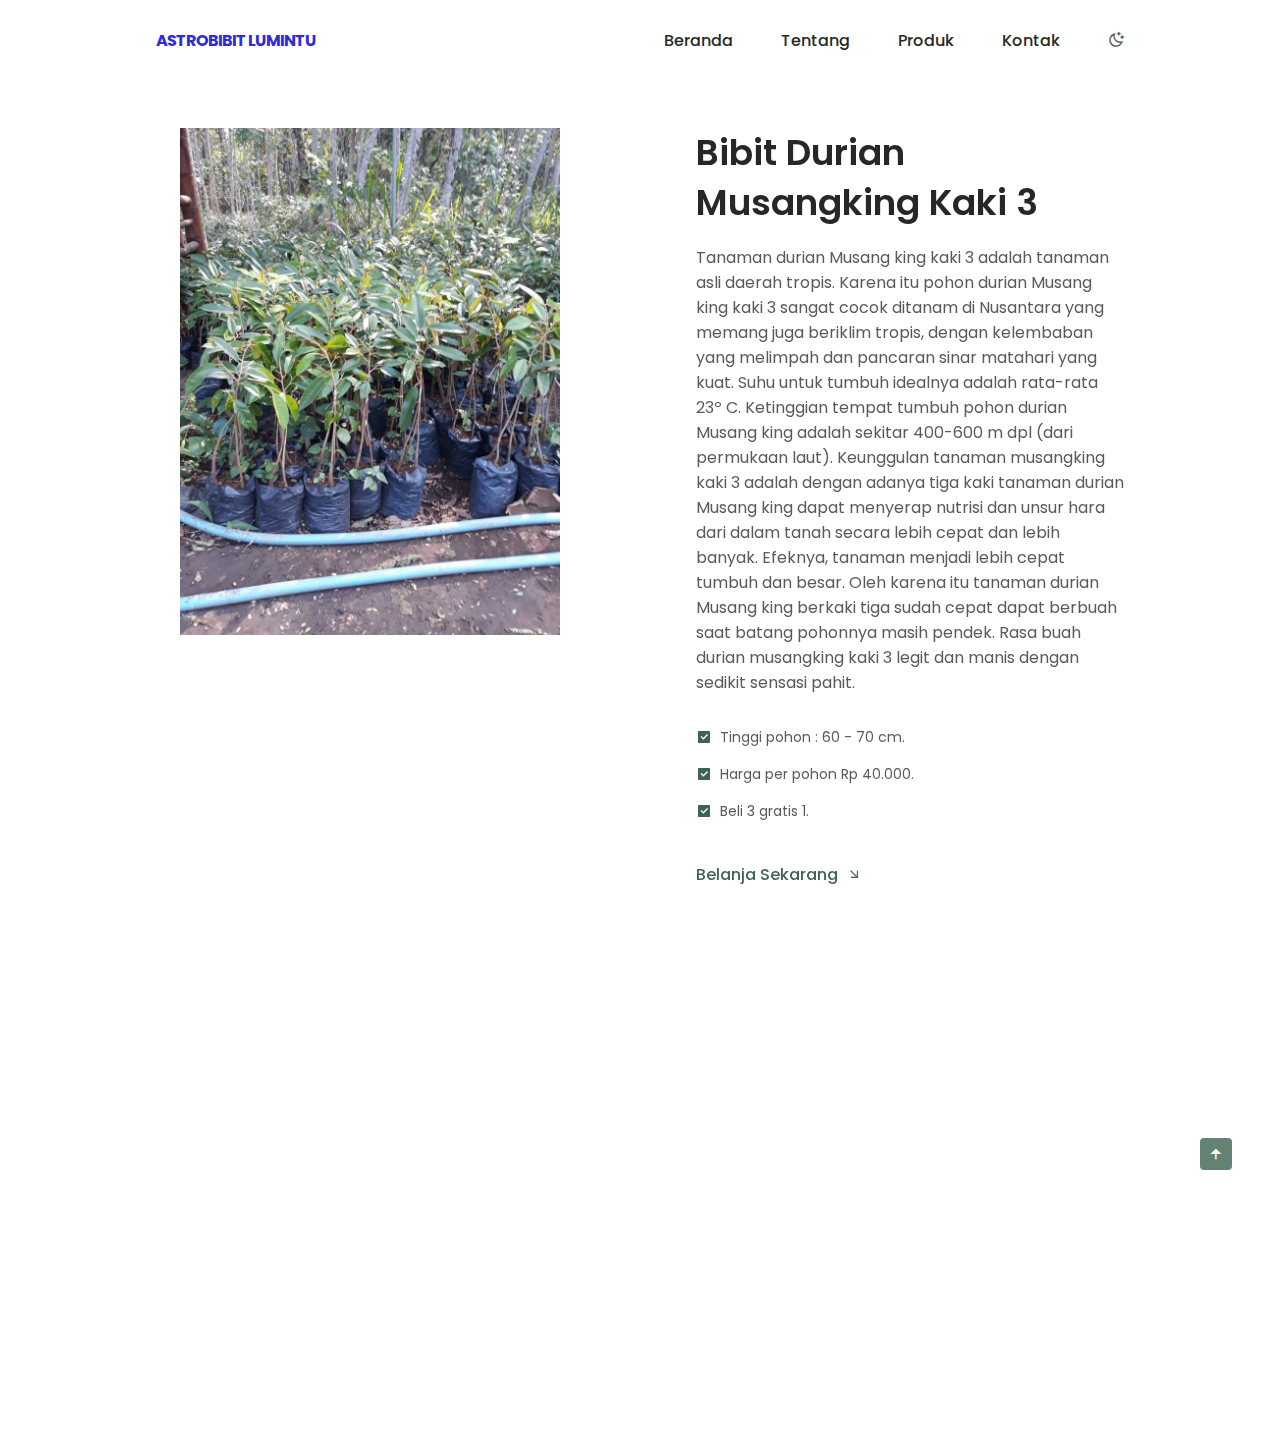
<file: details/durian_musangking.html>
<!DOCTYPE html>
    <html lang="en">
    <head>
        <meta charset="UTF-8">
        <meta name="viewport" content="width=device-width, initial-scale=1.0">

        <!--=============== FAVICON ===============-->
        <link rel="shortcut icon" href="../assets/img/favicon.png" type="image/x-icon">

        <!--=============== REMIX ICONS ===============-->
       <link rel="stylesheet" href="../fonts/remixicon.css">

        <!--=============== CSS ===============-->
        <link rel="stylesheet" href="../assets/css/styles.css">
    
        <title>Astrobibit - Bibit Buah Berkualitas</title>
    </head>
    <body>
        <!--==================== HEADER ====================-->
        <header class="header" id="header">
            <nav class="nav container">
                <a href="/index.html" class="nav__logo">
                  Astrobibit Lumintu
                </a>

                <div class="nav__menu" id="nav-menu">
                    <ul class="nav__list">
                        <li class="nav__item">
                            <a href="/index.html" class="nav__link">Beranda</a>
                        </li>
                        <li class="nav__item">
                            <a href="/index.html" class="nav__link">Tentang</a>
                        </li>
                        <li class="nav__item">
                            <a href="/index.html" class="nav__link">Produk</a>
                        </li>
                        <li class="nav__item">
                            <a href="/index.html" class="nav__link">Kontak</a>
                        </li>
                    </ul>

                    <div class="nav__close" id="nav-close">
                        <i class="ri-close-line"></i>
                    </div>
                </div>

                <div class="nav__btns">
                    <!-- Theme change button -->
                    <i class="ri-moon-clear-line" id="theme-button"></i>

                    <div class="nav__toggle" id="nav-toggle">
                        <i class="ri-menu-line"></i>
                    </div>
                </div>
            </nav>
        </header>
        
        <!-- Details Product -->
          <!--==================== ABOUT ====================-->
          <section class="about section container">
            <div class="about__container grid">
                <img src="../assets/img/bibitdurian.jpeg" alt="" class="about__img">

                <div class="about__data">
                    <h2 class="section__title about__title">
                        Bibit Durian Musangking Kaki 3
                    </h2>

                    <p class="about__description">
                        Tanaman durian Musang king kaki 3 adalah tanaman asli daerah tropis. Karena itu pohon durian Musang king kaki 3 sangat cocok ditanam di Nusantara yang memang juga beriklim tropis, dengan kelembaban yang melimpah dan pancaran sinar matahari yang kuat. Suhu untuk tumbuh idealnya adalah rata-rata 23º C. Ketinggian tempat tumbuh pohon durian Musang king adalah sekitar 400-600 m dpl (dari permukaan laut). Keunggulan tanaman musangking kaki 3 adalah dengan adanya tiga kaki tanaman durian Musang king dapat menyerap nutrisi dan unsur hara dari dalam tanah secara lebih cepat dan lebih banyak. Efeknya, tanaman menjadi lebih cepat tumbuh dan besar. Oleh karena itu tanaman durian Musang king berkaki tiga sudah cepat dapat berbuah saat batang pohonnya masih pendek. Rasa buah durian musangking kaki 3 legit dan manis dengan sedikit sensasi pahit.
                    </p>

                    <div class="about__details">
                        <p class="about__details-description">
                            <i class="ri-checkbox-fill about__details-icon"></i>
                            Tinggi pohon : 60 - 70 cm.
                        </p>
                        <p class="about__details-description">
                            <i class="ri-checkbox-fill about__details-icon"></i>
                           Harga per pohon Rp 40.000.
                        </p>
                        <p class="about__details-description">
                            <i class="ri-checkbox-fill about__details-icon"></i>
                            Beli 3 gratis 1.
                        </p>
                    </div>

                    <a href="https://wa.me/6288235973059" class="button--link button--flex">
                        Belanja Sekarang <i class="ri-arrow-right-down-line button__icon"></i>
                    </a>
                </div>
            </div>
        </section>
       
       <!--==================== FOOTER ====================-->
       <footer class="footer section">
        <div class="footer__container container grid">
            <div class="footer__content">
                <a href="#" class="footer__logo">
                 Astrobibit
                </a>

                <h3 class="footer__title">
                    Subscribe to our newsletter <br> to stay update
                </h3>

                <div class="footer__subscribe">
                    <input type="email" placeholder="Enter your email" class="footer__input">

                    <button class="button button--flex footer__button">
                        Subscribe
                        <i class="ri-arrow-right-up-line button__icon"></i>
                    </button>
                </div>
            </div>

            <div class="footer__content">
                <h3 class="footer__title">Alamat</h3>

                <ul class="footer__data">
                    <li class="footer__information">Jl. Kapten Kasihin,</li>
                    <li class="footer__information">Nganjuk, Jawa Timur</li>
                </ul>
            </div>

            <div class="footer__content">
                <h3 class="footer__title">Kontak</h3>

                <ul class="footer__data">
                    <li class="footer__information">+62 882-3597-3059</li>
                    
                    <div class="footer__social">
                        <a href="https://www.facebook.com/" class="footer__social-link">
                            <i class="ri-facebook-fill"></i>
                        </a>
                        <a href="https://www.instagram.com/" class="footer__social-link">
                            <i class="ri-instagram-line"></i>
                        </a>
                        <a href="https://twitter.com/" class="footer__social-link">
                            <i class="ri-twitter-fill"></i>
                        </a>
                    </div>
                </ul>
            </div>

            <div class="footer__content">
                <h3 class="footer__title">
                    We accept all credit cards
                </h3>

                <div class="footer__cards">
                    <img src="../assets/img/card1.png" alt="" class="footer__card">
                    <img src="../assets/img/card2.png" alt="" class="footer__card">
                    <img src="../assets/img/card3.png" alt="" class="footer__card">
                    <img src="../assets/img/card4.png" alt="" class="footer__card">
                </div>
            </div>
        </div>

        <p class="footer__copy">&#169; Astrobibit. All rigths reserved</p>
    </footer>
        
        <!--=============== SCROLL UP ===============-->
        <a href="#" class="scrollup" id="scroll-up"> 
            <i class="ri-arrow-up-fill scrollup__icon"></i>
        </a>

        <!--=============== SCROLL REVEAL ===============-->
        <script src="../assets/js/scrollreveal.min.js"></script>
        
        <!--=============== MAIN JS ===============-->
        <script src="../assets/js/main.js"></script>
    </body>
</html>
</file>
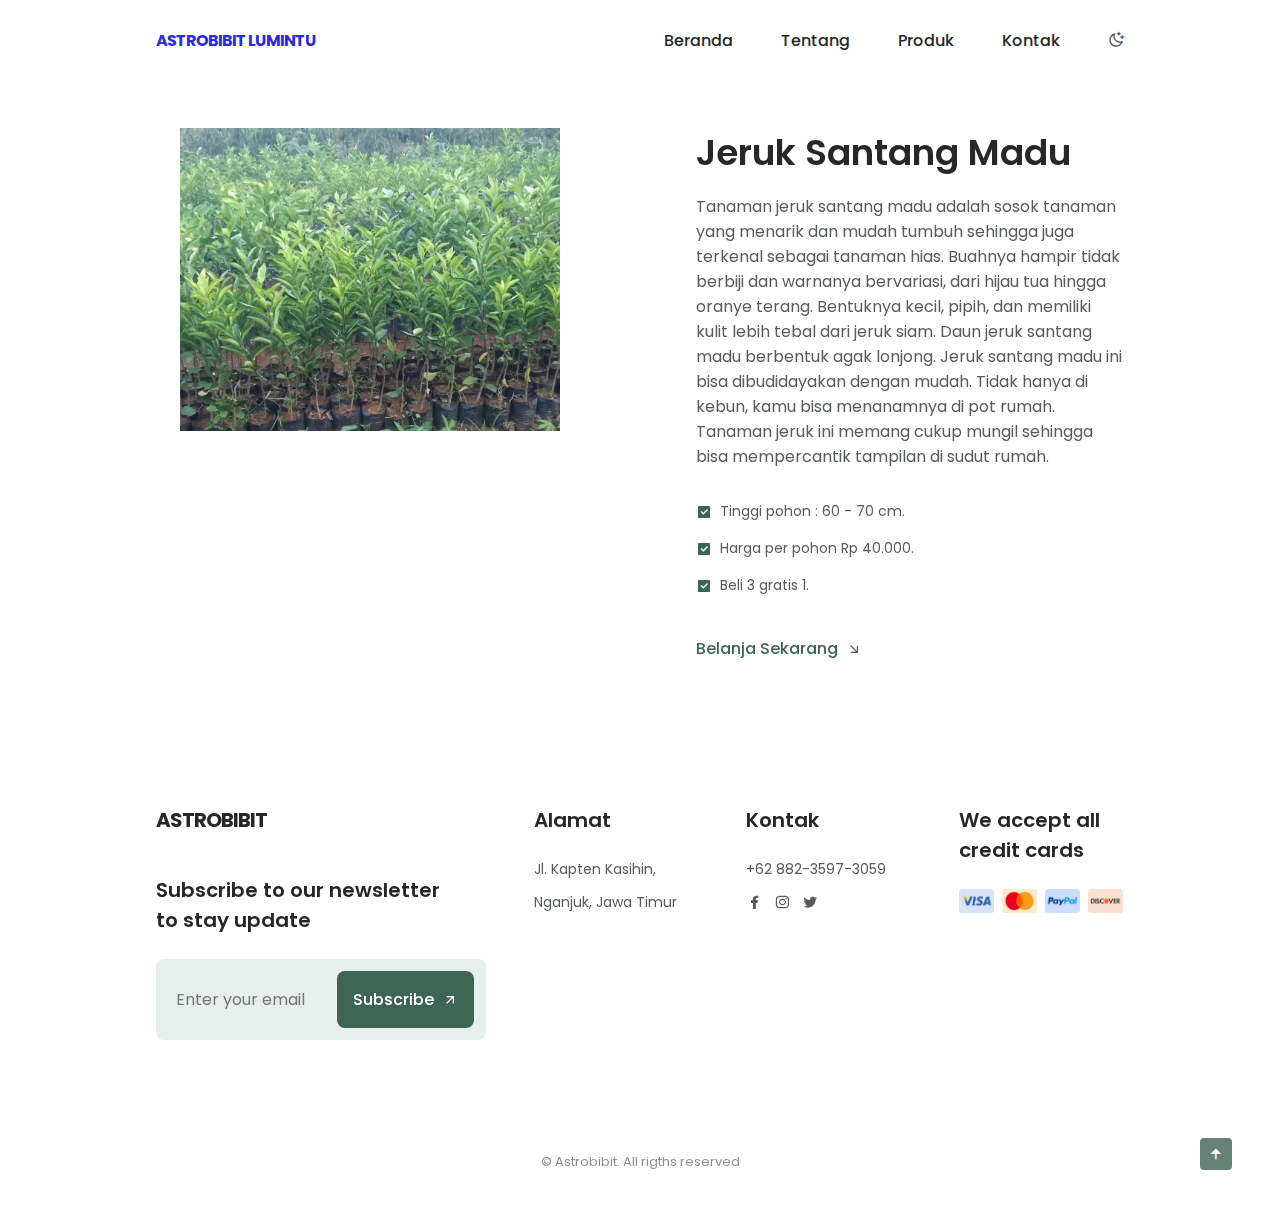
<file: details/jeruk_santang_madu.html>
<!DOCTYPE html>
    <html lang="en">
    <head>
        <meta charset="UTF-8">
        <meta name="viewport" content="width=device-width, initial-scale=1.0">

        <!--=============== FAVICON ===============-->
        <link rel="shortcut icon" href="../assets/img/favicon.png" type="image/x-icon">

        <!--=============== REMIX ICONS ===============-->
       <link rel="stylesheet" href="../fonts/remixicon.css">

        <!--=============== CSS ===============-->
        <link rel="stylesheet" href="../assets/css/styles.css">
    
        <title>Astrobibit - Bibit Buah Berkualitas</title>
    </head>
    <body>
        <!--==================== HEADER ====================-->
        <header class="header" id="header">
            <nav class="nav container">
                <a href="/index.html" class="nav__logo">
                  Astrobibit Lumintu
                </a>

                <div class="nav__menu" id="nav-menu">
                    <ul class="nav__list">
                        <li class="nav__item">
                            <a href="/index.html" class="nav__link">Beranda</a>
                        </li>
                        <li class="nav__item">
                            <a href="/index.html" class="nav__link">Tentang</a>
                        </li>
                        <li class="nav__item">
                            <a href="/index.html" class="nav__link">Produk</a>
                        </li>
                        <li class="nav__item">
                            <a href="/index.html" class="nav__link">Kontak</a>
                        </li>
                    </ul>

                    <div class="nav__close" id="nav-close">
                        <i class="ri-close-line"></i>
                    </div>
                </div>

                <div class="nav__btns">
                    <!-- Theme change button -->
                    <i class="ri-moon-clear-line" id="theme-button"></i>

                    <div class="nav__toggle" id="nav-toggle">
                        <i class="ri-menu-line"></i>
                    </div>
                </div>
            </nav>
        </header>
        
        <!-- Details Product -->
          <!--==================== ABOUT ====================-->
          <section class="about section container">
            <div class="about__container grid">
                <img src="../assets/img/bibitjeruk.jpeg" alt="" class="about__img">

                <div class="about__data">
                    <h2 class="section__title about__title">
                        Jeruk Santang Madu
                    </h2>

                    <p class="about__description">
                        Tanaman jeruk santang madu adalah sosok tanaman yang menarik dan mudah tumbuh sehingga juga terkenal sebagai tanaman hias. Buahnya hampir tidak berbiji dan warnanya bervariasi, dari hijau tua hingga oranye terang. Bentuknya kecil, pipih, dan memiliki kulit lebih tebal dari jeruk siam. Daun jeruk santang madu berbentuk agak lonjong. Jeruk santang madu ini bisa dibudidayakan dengan mudah. Tidak hanya di kebun, kamu bisa menanamnya di pot rumah. Tanaman jeruk ini memang cukup mungil sehingga bisa mempercantik tampilan di sudut rumah.
                    </p>

                    <div class="about__details">
                        <p class="about__details-description">
                            <i class="ri-checkbox-fill about__details-icon"></i>
                            Tinggi pohon : 60 - 70 cm.
                        </p>
                        <p class="about__details-description">
                            <i class="ri-checkbox-fill about__details-icon"></i>
                           Harga per pohon Rp 40.000.
                        </p>
                        <p class="about__details-description">
                            <i class="ri-checkbox-fill about__details-icon"></i>
                            Beli 3 gratis 1.
                        </p>
                    </div>

                    <a href="https://wa.me/6288235973059" class="button--link button--flex">
                        Belanja Sekarang <i class="ri-arrow-right-down-line button__icon"></i>
                    </a>
                </div>
            </div>
        </section>
       
       <!--==================== FOOTER ====================-->
       <footer class="footer section">
        <div class="footer__container container grid">
            <div class="footer__content">
                <a href="#" class="footer__logo">
                 Astrobibit
                </a>

                <h3 class="footer__title">
                    Subscribe to our newsletter <br> to stay update
                </h3>

                <div class="footer__subscribe">
                    <input type="email" placeholder="Enter your email" class="footer__input">

                    <button class="button button--flex footer__button">
                        Subscribe
                        <i class="ri-arrow-right-up-line button__icon"></i>
                    </button>
                </div>
            </div>

            <div class="footer__content">
                <h3 class="footer__title">Alamat</h3>

                <ul class="footer__data">
                    <li class="footer__information">Jl. Kapten Kasihin,</li>
                    <li class="footer__information">Nganjuk, Jawa Timur</li>
                </ul>
            </div>

            <div class="footer__content">
                <h3 class="footer__title">Kontak</h3>

                <ul class="footer__data">
                    <li class="footer__information">+62 882-3597-3059</li>
                    
                    <div class="footer__social">
                        <a href="https://www.facebook.com/" class="footer__social-link">
                            <i class="ri-facebook-fill"></i>
                        </a>
                        <a href="https://www.instagram.com/" class="footer__social-link">
                            <i class="ri-instagram-line"></i>
                        </a>
                        <a href="https://twitter.com/" class="footer__social-link">
                            <i class="ri-twitter-fill"></i>
                        </a>
                    </div>
                </ul>
            </div>

            <div class="footer__content">
                <h3 class="footer__title">
                    We accept all credit cards
                </h3>

                <div class="footer__cards">
                    <img src="../assets/img/card1.png" alt="" class="footer__card">
                    <img src="../assets/img/card2.png" alt="" class="footer__card">
                    <img src="../assets/img/card3.png" alt="" class="footer__card">
                    <img src="../assets/img/card4.png" alt="" class="footer__card">
                </div>
            </div>
        </div>

        <p class="footer__copy">&#169; Astrobibit. All rigths reserved</p>
    </footer>
        
        <!--=============== SCROLL UP ===============-->
        <a href="#" class="scrollup" id="scroll-up"> 
            <i class="ri-arrow-up-fill scrollup__icon"></i>
        </a>

        <!--=============== SCROLL REVEAL ===============-->
        <script src="../assets/js/scrollreveal.min.js"></script>
        
        <!--=============== MAIN JS ===============-->
        <script src="../assets/js/main.js"></script>
    </body>
</html>
</file>
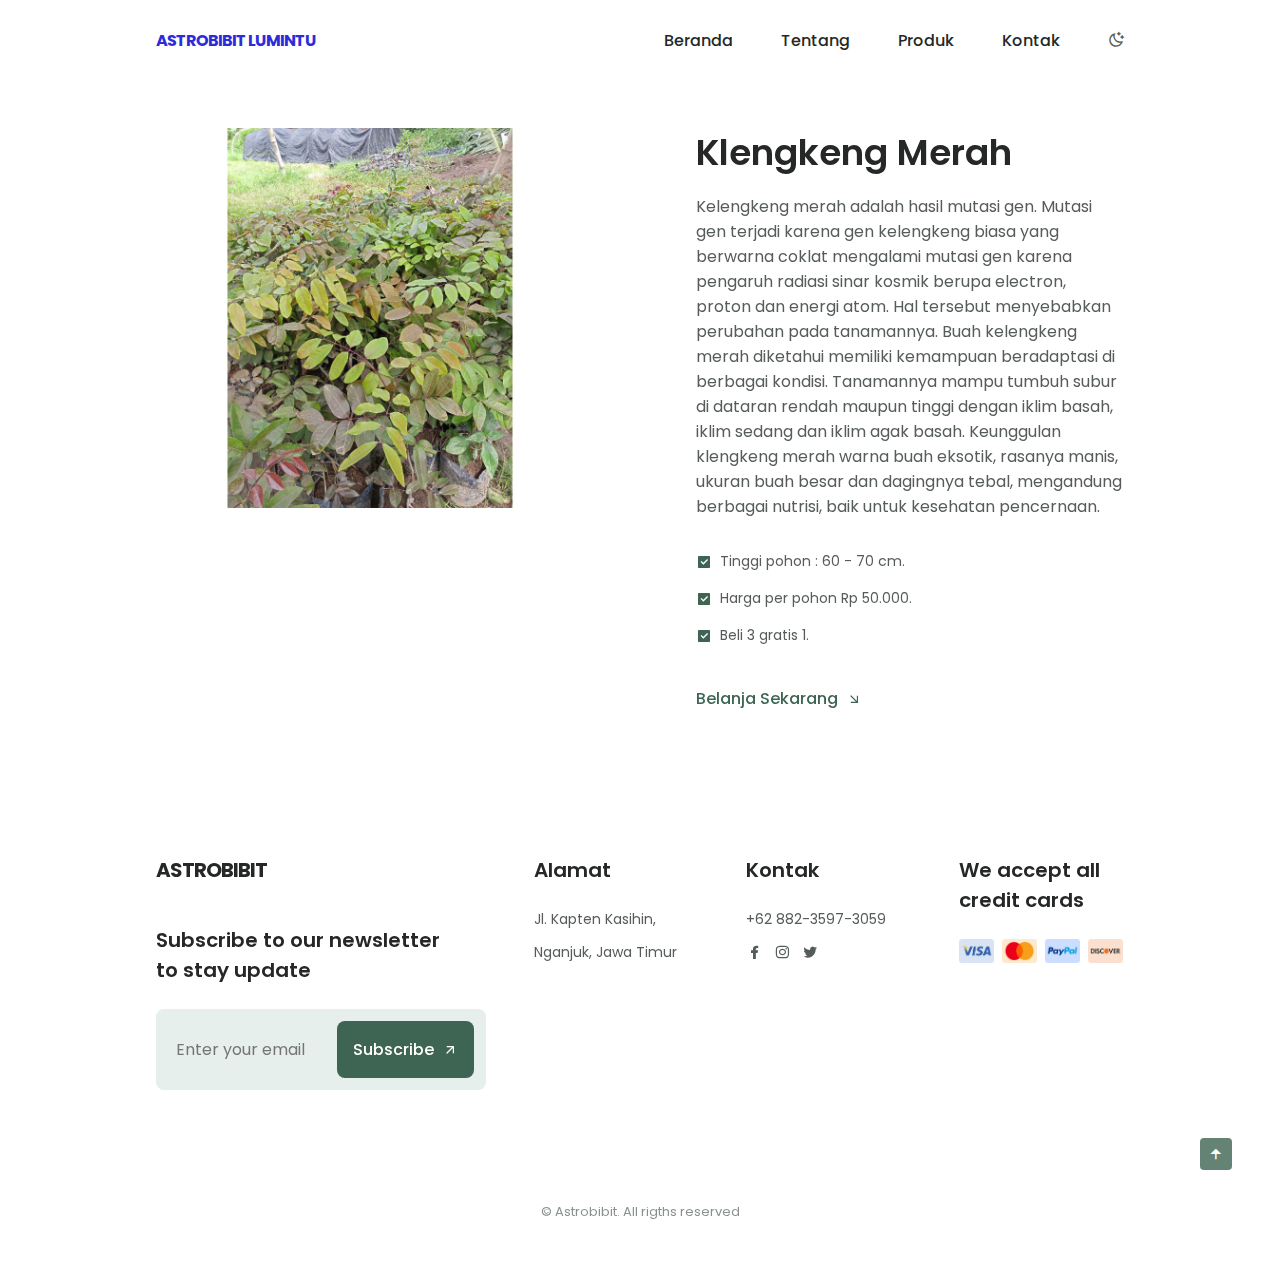
<file: details/klengkeng_merah.html>
<!DOCTYPE html>
    <html lang="en">
    <head>
        <meta charset="UTF-8">
        <meta name="viewport" content="width=device-width, initial-scale=1.0">

        <!--=============== FAVICON ===============-->
        <link rel="shortcut icon" href="../assets/img/favicon.png" type="image/x-icon">

        <!--=============== REMIX ICONS ===============-->
       <link rel="stylesheet" href="../fonts/remixicon.css">

        <!--=============== CSS ===============-->
        <link rel="stylesheet" href="../assets/css/styles.css">
    
        <title>Astrobibit - Bibit Buah Berkualitas</title>
    </head>
    <body>
        <!--==================== HEADER ====================-->
        <header class="header" id="header">
            <nav class="nav container">
                <a href="/index.html" class="nav__logo">
                  Astrobibit Lumintu
                </a>

                <div class="nav__menu" id="nav-menu">
                    <ul class="nav__list">
                        <li class="nav__item">
                            <a href="/index.html" class="nav__link">Beranda</a>
                        </li>
                        <li class="nav__item">
                            <a href="/index.html" class="nav__link">Tentang</a>
                        </li>
                        <li class="nav__item">
                            <a href="/index.html" class="nav__link">Produk</a>
                        </li>
                        <li class="nav__item">
                            <a href="/index.html" class="nav__link">Kontak</a>
                        </li>
                    </ul>

                    <div class="nav__close" id="nav-close">
                        <i class="ri-close-line"></i>
                    </div>
                </div>

                <div class="nav__btns">
                    <!-- Theme change button -->
                    <i class="ri-moon-clear-line" id="theme-button"></i>

                    <div class="nav__toggle" id="nav-toggle">
                        <i class="ri-menu-line"></i>
                    </div>
                </div>
            </nav>
        </header>
        
        <!-- Details Product -->
          <!--==================== ABOUT ====================-->
          <section class="about section container">
            <div class="about__container grid">
                <img src="../assets/img/bibitklengkeng.jpeg" alt="" class="about__img">

                <div class="about__data">
                    <h2 class="section__title about__title">
                        Klengkeng Merah
                    </h2>

                    <p class="about__description">
                        Kelengkeng merah adalah hasil mutasi gen. Mutasi gen terjadi karena gen kelengkeng biasa yang berwarna coklat mengalami mutasi gen karena pengaruh radiasi sinar kosmik berupa electron, proton dan energi atom. Hal tersebut menyebabkan perubahan pada tanamannya. Buah kelengkeng merah diketahui memiliki kemampuan beradaptasi di berbagai kondisi. Tanamannya mampu tumbuh subur di dataran rendah maupun tinggi dengan iklim basah, iklim sedang dan iklim agak basah. Keunggulan klengkeng merah warna buah eksotik, rasanya manis, ukuran buah besar dan dagingnya tebal, mengandung berbagai nutrisi, baik untuk kesehatan pencernaan.
                    </p>

                    <div class="about__details">
                        <p class="about__details-description">
                            <i class="ri-checkbox-fill about__details-icon"></i>
                            Tinggi pohon : 60 - 70 cm.
                        </p>
                        <p class="about__details-description">
                            <i class="ri-checkbox-fill about__details-icon"></i>
                           Harga per pohon Rp 50.000.
                        </p>
                        <p class="about__details-description">
                            <i class="ri-checkbox-fill about__details-icon"></i>
                            Beli 3 gratis 1.
                        </p>
                    </div>

                    <a href="https://wa.me/6288235973059" class="button--link button--flex">
                        Belanja Sekarang <i class="ri-arrow-right-down-line button__icon"></i>
                    </a>
                </div>
            </div>
        </section>
       
       <!--==================== FOOTER ====================-->
       <footer class="footer section">
        <div class="footer__container container grid">
            <div class="footer__content">
                <a href="#" class="footer__logo">
                 Astrobibit
                </a>

                <h3 class="footer__title">
                    Subscribe to our newsletter <br> to stay update
                </h3>

                <div class="footer__subscribe">
                    <input type="email" placeholder="Enter your email" class="footer__input">

                    <button class="button button--flex footer__button">
                        Subscribe
                        <i class="ri-arrow-right-up-line button__icon"></i>
                    </button>
                </div>
            </div>

            <div class="footer__content">
                <h3 class="footer__title">Alamat</h3>

                <ul class="footer__data">
                    <li class="footer__information">Jl. Kapten Kasihin,</li>
                    <li class="footer__information">Nganjuk, Jawa Timur</li>
                </ul>
            </div>

            <div class="footer__content">
                <h3 class="footer__title">Kontak</h3>

                <ul class="footer__data">
                    <li class="footer__information">+62 882-3597-3059</li>
                    
                    <div class="footer__social">
                        <a href="https://www.facebook.com/" class="footer__social-link">
                            <i class="ri-facebook-fill"></i>
                        </a>
                        <a href="https://www.instagram.com/" class="footer__social-link">
                            <i class="ri-instagram-line"></i>
                        </a>
                        <a href="https://twitter.com/" class="footer__social-link">
                            <i class="ri-twitter-fill"></i>
                        </a>
                    </div>
                </ul>
            </div>

            <div class="footer__content">
                <h3 class="footer__title">
                    We accept all credit cards
                </h3>

                <div class="footer__cards">
                    <img src="../assets/img/card1.png" alt="" class="footer__card">
                    <img src="../assets/img/card2.png" alt="" class="footer__card">
                    <img src="../assets/img/card3.png" alt="" class="footer__card">
                    <img src="../assets/img/card4.png" alt="" class="footer__card">
                </div>
            </div>
        </div>

        <p class="footer__copy">&#169; Astrobibit. All rigths reserved</p>
    </footer>
        
        <!--=============== SCROLL UP ===============-->
        <a href="#" class="scrollup" id="scroll-up"> 
            <i class="ri-arrow-up-fill scrollup__icon"></i>
        </a>

        <!--=============== SCROLL REVEAL ===============-->
        <script src="../assets/js/scrollreveal.min.js"></script>
        
        <!--=============== MAIN JS ===============-->
        <script src="../assets/js/main.js"></script>
    </body>
</html>
</file>
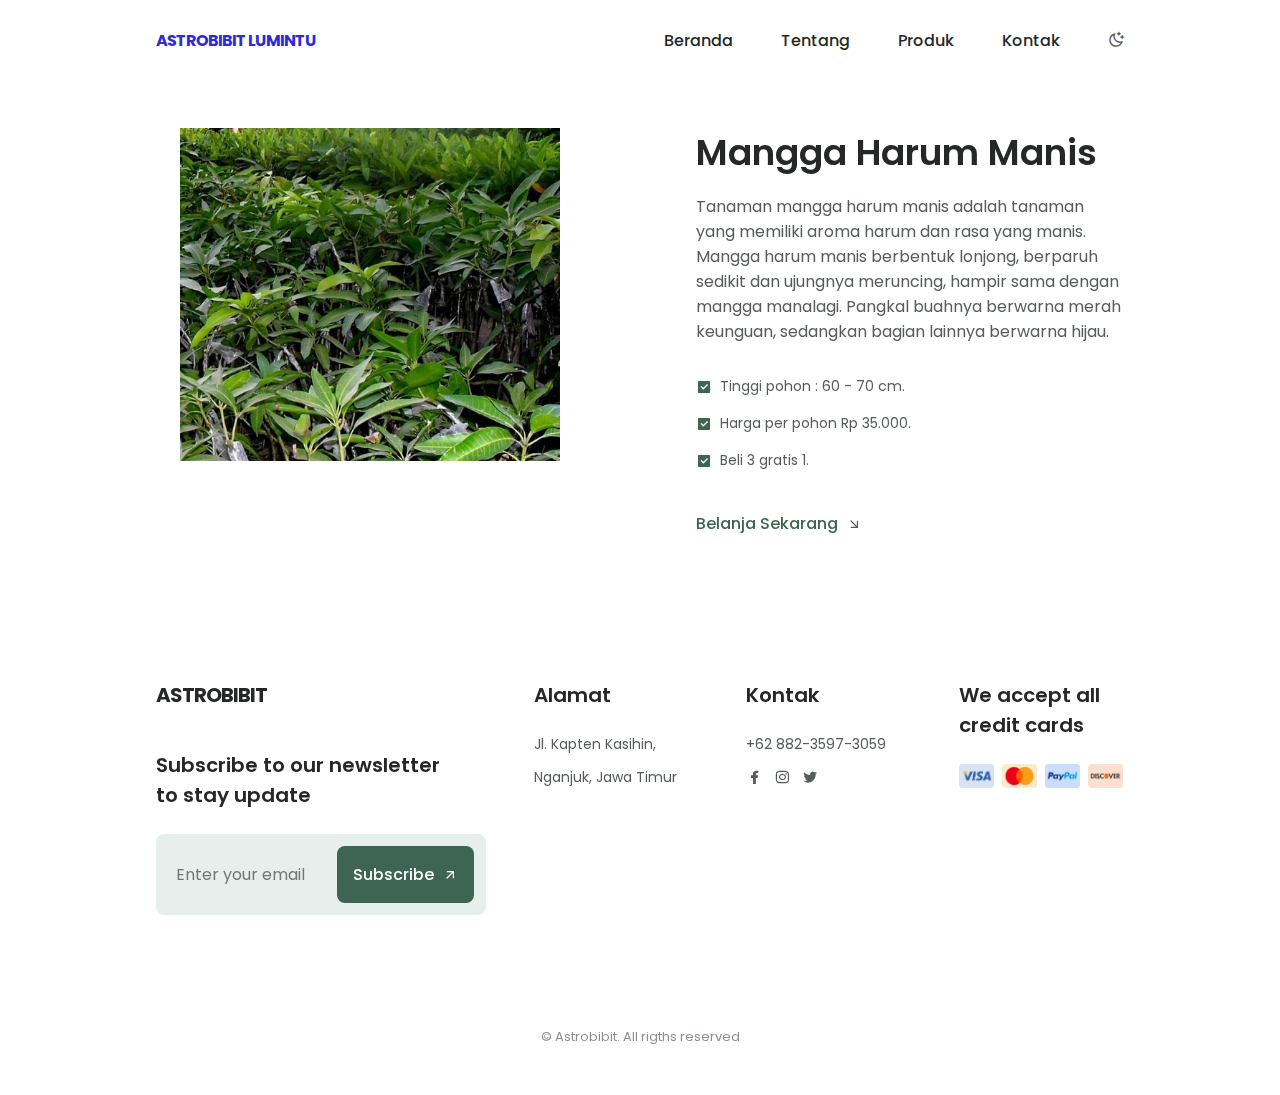
<file: details/mangga_harum_manis.html>
<!DOCTYPE html>
    <html lang="en">
    <head>
        <meta charset="UTF-8">
        <meta name="viewport" content="width=device-width, initial-scale=1.0">

        <!--=============== FAVICON ===============-->
        <link rel="shortcut icon" href="../assets/img/favicon.png" type="image/x-icon">

        <!--=============== REMIX ICONS ===============-->
       <link rel="stylesheet" href="../fonts/remixicon.css">

        <!--=============== CSS ===============-->
        <link rel="stylesheet" href="../assets/css/styles.css">
    
        <title>Astrobibit - Bibit Buah Berkualitas</title>
    </head>
    <body>
        <!--==================== HEADER ====================-->
        <header class="header" id="header">
            <nav class="nav container">
                <a href="/index.html" class="nav__logo">
                  Astrobibit Lumintu
                </a>

                <div class="nav__menu" id="nav-menu">
                    <ul class="nav__list">
                        <li class="nav__item">
                            <a href="/index.html" class="nav__link">Beranda</a>
                        </li>
                        <li class="nav__item">
                            <a href="/index.html" class="nav__link">Tentang</a>
                        </li>
                        <li class="nav__item">
                            <a href="/index.html" class="nav__link">Produk</a>
                        </li>
                        <li class="nav__item">
                            <a href="/index.html" class="nav__link">Kontak</a>
                        </li>
                    </ul>

                    <div class="nav__close" id="nav-close">
                        <i class="ri-close-line"></i>
                    </div>
                </div>

                <div class="nav__btns">
                    <!-- Theme change button -->
                    <i class="ri-moon-clear-line" id="theme-button"></i>

                    <div class="nav__toggle" id="nav-toggle">
                        <i class="ri-menu-line"></i>
                    </div>
                </div>
            </nav>
        </header>
        
        <!-- Details Product -->
          <!--==================== ABOUT ====================-->
          <section class="about section container">
            <div class="about__container grid">
                <img src="../assets/img/bibitmangga.jpeg" alt="" class="about__img">

                <div class="about__data">
                    <h2 class="section__title about__title">
                        Mangga Harum Manis
                    </h2>

                    <p class="about__description">
                        Tanaman mangga harum manis adalah tanaman yang memiliki aroma harum dan rasa yang manis. Mangga harum manis berbentuk lonjong, berparuh sedikit dan ujungnya meruncing, hampir sama dengan mangga manalagi. Pangkal buahnya berwarna merah keunguan, sedangkan bagian lainnya berwarna hijau.
                    </p>

                    <div class="about__details">
                        <p class="about__details-description">
                            <i class="ri-checkbox-fill about__details-icon"></i>
                            Tinggi pohon : 60 - 70 cm.
                        </p>
                        <p class="about__details-description">
                            <i class="ri-checkbox-fill about__details-icon"></i>
                           Harga per pohon Rp 35.000.
                        </p>
                        <p class="about__details-description">
                            <i class="ri-checkbox-fill about__details-icon"></i>
                            Beli 3 gratis 1.
                        </p>
                    </div>

                    <a href="https://wa.me/6288235973059" class="button--link button--flex">
                        Belanja Sekarang <i class="ri-arrow-right-down-line button__icon"></i>
                    </a>
                </div>
            </div>
        </section>
       
       <!--==================== FOOTER ====================-->
       <footer class="footer section">
        <div class="footer__container container grid">
            <div class="footer__content">
                <a href="#" class="footer__logo">
                 Astrobibit
                </a>

                <h3 class="footer__title">
                    Subscribe to our newsletter <br> to stay update
                </h3>

                <div class="footer__subscribe">
                    <input type="email" placeholder="Enter your email" class="footer__input">

                    <button class="button button--flex footer__button">
                        Subscribe
                        <i class="ri-arrow-right-up-line button__icon"></i>
                    </button>
                </div>
            </div>

            <div class="footer__content">
                <h3 class="footer__title">Alamat</h3>

                <ul class="footer__data">
                    <li class="footer__information">Jl. Kapten Kasihin,</li>
                    <li class="footer__information">Nganjuk, Jawa Timur</li>
                </ul>
            </div>

            <div class="footer__content">
                <h3 class="footer__title">Kontak</h3>

                <ul class="footer__data">
                    <li class="footer__information">+62 882-3597-3059</li>
                    
                    <div class="footer__social">
                        <a href="https://www.facebook.com/" class="footer__social-link">
                            <i class="ri-facebook-fill"></i>
                        </a>
                        <a href="https://www.instagram.com/" class="footer__social-link">
                            <i class="ri-instagram-line"></i>
                        </a>
                        <a href="https://twitter.com/" class="footer__social-link">
                            <i class="ri-twitter-fill"></i>
                        </a>
                    </div>
                </ul>
            </div>

            <div class="footer__content">
                <h3 class="footer__title">
                    We accept all credit cards
                </h3>

                <div class="footer__cards">
                    <img src="../assets/img/card1.png" alt="" class="footer__card">
                    <img src="../assets/img/card2.png" alt="" class="footer__card">
                    <img src="../assets/img/card3.png" alt="" class="footer__card">
                    <img src="../assets/img/card4.png" alt="" class="footer__card">
                </div>
            </div>
        </div>

        <p class="footer__copy">&#169; Astrobibit. All rigths reserved</p>
    </footer>
        
        <!--=============== SCROLL UP ===============-->
        <a href="#" class="scrollup" id="scroll-up"> 
            <i class="ri-arrow-up-fill scrollup__icon"></i>
        </a>

        <!--=============== SCROLL REVEAL ===============-->
        <script src="../assets/js/scrollreveal.min.js"></script>
        
        <!--=============== MAIN JS ===============-->
        <script src="../assets/js/main.js"></script>
    </body>
</html>
</file>
<file: assets/css/styles.css>
/*=============== GOOGLE FONTS ===============*/
@import url('https://fonts.googleapis.com/css2?family=Poppins:wght@400;500;600;700&display=swap');

/*=============== VARIABLES CSS ===============*/
:root {
  --header-height: 3.5rem; /*56px*/

  /*========== Colors ==========*/
  /*Color mode HSL(hue, saturation, lightness)*/
  --hue: 152;
  --first-color: hsl(var(--hue), 24%, 32%);
  --first-color-alt: hsl(var(--hue), 24%, 28%);
  --first-color-light: hsl(var(--hue), 24%, 66%);
  --first-color-lighten: hsl(var(--hue), 24%, 92%);
  --title-color: hsl(var(--hue), 4%, 15%);
  --text-color: hsl(var(--hue), 4%, 35%);
  --text-color-light: hsl(var(--hue), 4%, 55%);
  --body-color: hsl(var(--hue), 0%, 100%);
  --container-color: #FFF;

  /*========== Font and typography ==========*/
  /*.5rem = 8px | 1rem = 16px ...*/
  --body-font: 'Poppins', sans-serif;
  --big-font-size: 3.5rem;
  --h1-font-size: 1.5rem;
  --h2-font-size: 1.25rem;
  --h3-font-size: 1rem;
  --normal-font-size: .938rem;
  --small-font-size: .813rem;
  --smaller-font-size: .75rem;

  /*========== Font weight ==========*/
  --font-medium: 500;
  --font-semi-bold: 600;

  /*========== Margenes Bottom ==========*/
  /*.5rem = 8px | 1rem = 16px ...*/
  --mb-0-5: .5rem;
  --mb-0-75: .75rem;
  --mb-1: 1rem;
  --mb-1-5: 1.5rem;
  --mb-2: 2rem;
  --mb-2-5: 2.5rem;

  /*========== z index ==========*/
  --z-tooltip: 10;
  --z-fixed: 100;
}

/* Responsive typography */
@media screen and (min-width: 968px) {
  :root {
    --big-font-size: 3.5rem;
    --h1-font-size: 2.25rem;
    --h2-font-size: 1.5rem;
    --h3-font-size: 1.25rem;
    --normal-font-size: 1rem;
    --small-font-size: .875rem;
    --smaller-font-size: .813rem;
  }
}

/*=============== BASE ===============*/
*{
  box-sizing: border-box;
  padding: 0;
  margin: 0;
}

html{
  scroll-behavior: smooth;
}

body,
button,
input,
textarea{
  font-family: var(--body-font);
  font-size: var(--normal-font-size);
}

body{
  margin: var(--header-height) 0 0 0;
  background-color: var(--body-color);
  color: var(--text-color);
  transition: .4s; /*For animation dark mode*/
}

button{
  cursor: pointer;
  border: none;
  outline: none;
}

h1,h2,h3{
  color: var(--title-color);
  font-weight: var(--font-semi-bold);
}

ul{
  list-style: none;
}

a{
  text-decoration: none;
}

img{
  max-width: 100%;
  height: auto;
}

/*=============== THEME ===============*/
/*========== Variables Dark theme ==========*/
body.dark-theme{
  --first-color-dark: hsl(var(--hue), 8%, 20%);
  --title-color: hsl(var(--hue), 4%, 95%);
  --text-color: hsl(var(--hue), 4%, 75%);
  --body-color: hsl(var(--hue), 8%, 12%);
  --container-color: hsl(var(--hue), 8%, 16%);
}

/*========== Button Dark/Light ==========*/
.change-theme{
  color: var(--title-color);
  font-size: 1.15rem;
  cursor: pointer;
}

.nav__btns{
  display: inline-flex;
  align-items: center;
  column-gap: 1rem;
}

/*========== 
Color changes in some parts of 
the website, in dark theme 
==========*/

.dark-theme .steps__bg,
.dark-theme .questions{
  background-color: var(--first-color-dark);
}

.dark-theme .product__circle,
.dark-theme .footer__subscribe{
  background-color: var(--container-color);
}

.dark-theme .scroll-header{
  box-shadow: 0 1px 4px hsla(var(--hue), 4%, 4%, .3);
}

/*=============== REUSABLE CSS CLASSES ===============*/
.section{
  padding: 5.5rem 0 1rem;
}

.section__title,
.section__title-center{
  font-size: var(--h2-font-size);
  margin-bottom: var(--mb-2);
  line-height: 140%;
}

.section__title-center{
  text-align: center;
}

.container{
  max-width: 968px;
  margin-left: var(--mb-1-5);
  margin-right: var(--mb-1-5);
}

.grid{
  display: grid;
}

.main{
  overflow: hidden; /*For animation*/
}

/*=============== HEADER ===============*/
.header{
  width: 100%;
  background-color: var(--body-color);
  position: fixed;
  top: 0;
  left: 0;
  z-index: var(--z-fixed);
  transition: .4s; /*For animation dark mode*/
}

/*=============== NAV ===============*/
.nav{
  height: var(--header-height);
  display: flex;
  justify-content: space-between;
  align-items: center;
}

.nav__logo,
.nav__toggle,
.nav__close{
  color: var(--title-color);
}

.nav__logo{
  text-transform: uppercase;
  font-weight: 700;
  letter-spacing: -1px;
  display: inline-flex;
  align-items: center;
  column-gap: .5rem;
  transition: .3s;
  color : rgb(44, 44, 219);
}

.nav__logo-icon{
  font-size: 1.15rem;
  color: var(--first-color);
}

.nav__logo:hover{
  color: var(--first-color);
}

.nav__toggle{
  display: inline-flex;
  font-size: 1.25rem;
  cursor: pointer;
}

@media screen and (max-width: 767px){
  .nav__menu{
    position: fixed;
    background-color: var(--container-color);
    width: 80%;
    height: 100%;
    top: 0;
    right: -100%;
    box-shadow: -2px 0 4px hsla(var(--hue), 24%, 15%, .1);
    padding: 4rem 0 0 3rem;
    border-radius: 1rem 0 0 1rem;
    transition: .3s;
    z-index: var(--z-fixed);
  }
}

.nav__close{
  font-size: 1.5rem;
  position: absolute;
  top: 1rem;
  right: 1.25rem;
  cursor: pointer;
}

.nav__list{
  display: flex;
  flex-direction: column;
  row-gap: 1.5rem;
}

.nav__link{
  color: var(--title-color);
  font-weight: var(--font-medium);
  transition: .3s;
}

.nav__link:hover{
  color: var(--first-color);
}

/* Show menu */
.show-menu{
  right: 0;
}

/* Change background header */
.scroll-header{
  box-shadow: 0 1px 4px hsla(var(--hue), 4%, 15%, .1);
}

/* Active link */
.active-link{
  position: relative;
  color: var(--first-color);
}

.active-link::after{
  content: '';
  position: absolute;
  bottom: -.5rem;
  left: 0;
  width: 50%;
  height: 2px;
  background-color: var(--first-color);
}

/*=============== HOME ===============*/
.home{
  padding: 3.5rem 0 2rem;
}

.home__container{
  position: relative;
  row-gap: 2rem;
}

.home__img{
  width: 200px;
  justify-self: center;
}

.home__title{
  font-size: var(--big-font-size);
  line-height: 140%;
  margin-bottom: var(--mb-1);
}

.home__description{
  margin-bottom: var(--mb-2-5);
}

.home__social{
  position: absolute;
  top: 2rem;
  right: -1rem;
  display: grid;
  justify-items: center;
  row-gap: 3.5rem;
}

.home__social-follow{
  font-weight: var(--font-medium);
  font-size: var(--smaller-font-size);
  color: var(--first-color);
  position: relative;
  transform: rotate(90deg);
}

.home__social-follow::after{
  content: '';
  position: absolute;
  width: 1rem;
  height: 2px;
  background-color: var(--first-color);
  right: -45%;
  top: 50%;
}

.home__social-links{
  display: inline-flex;
  flex-direction: column;
  row-gap: .25rem;
}

.home__social-link{
  font-size: 1rem;
  color: var(--first-color);
  transition: .3s;
}

.home__social-link:hover{
  transform: translateX(.25rem);
}

/*=============== BUTTONS ===============*/
.button{
  display: inline-block;
  background-color: var(--first-color);
  color: #FFF;
  padding: 1rem 1.75rem;
  border-radius: .5rem;
  font-weight: var(--font-medium);
  transition: .3s;
}

.button:hover{
  background-color: var(--first-color-alt);
}

.button__icon{
  transition: .3s;
}

.button:hover .button__icon{
  transform: translateX(.25rem);
}

.button--flex{
  display: inline-flex;
  align-items: center;
  justify-content: space-between;
  column-gap: .5rem;
}

.button--link{
  color: var(--first-color);
  font-weight: var(--font-medium);
}

.button--link:hover .button__icon{
  transform: translateX(.25rem);
}

/*=============== ABOUT ===============*/
.about__container{
  row-gap: 2rem;
}

.about__img{
  width: 280px;
  justify-self: center;
}

.about__title{
  margin-bottom: var(--mb-1);
}

.about__description{
  margin-bottom: var(--mb-2);
}

.about__details{
  display: grid;
  row-gap: 1rem;
  margin-bottom: var(--mb-2-5);
}

.about__details-description{
  display: inline-flex;
  column-gap: .5rem;
  font-size: var(--small-font-size);
}

.about__details-icon{
  font-size: 1rem;
  color: var(--first-color);
  margin-top: .15rem;
}

/*=============== STEPS ===============*/
.steps__bg{
  background-color: var(--first-color);
  padding: 3rem 2rem 2rem;
  border-radius: 1rem;
}

.steps__container{
  gap: 2rem;
  padding-top: 1rem;
}

.steps__title{
  color: #FFF;
}

.steps__card{
  background-color: var(--container-color);
  padding: 2.5rem 3rem 2rem 1.5rem;
  border-radius: 1rem;
}

.steps__card-number{
  display: inline-block;
  background-color: var(--first-color-alt);
  color: #FFF;
  padding: .5rem .75rem;
  border-radius: .25rem;
  font-size: var(--h2-font-size);
  margin-bottom: var(--mb-1-5);
  transition: .3s;
}

.steps__card-title{
  font-size: var(--h3-font-size);
  margin-bottom: var(--mb-0-5);
}

.steps__card-description{
  font-size: var(--small-font-size);
}

.steps__card:hover .steps__card-number{
  transform: translateY(-.25rem);
}

/*=============== PRODUCTS ===============*/
.product__description{
  text-align: center;
}

.product__container{
  padding: 3rem 0;
  grid-template-columns: repeat(2, 1fr);
  gap: 2.5rem 3rem;
}

.button__product__top{
  margin-bottom: 5px;
  background-color: var(--first-color);
  color: white;
  margin-top: 5px;
}

.button__product__bottom{
  background-color: rgb(255, 81, 0);
  color: white;
}

.product__card{
  display: grid;
  position: relative;
}

.product__img{
  position: relative;
  width: 500px;
  height: 300px;
  justify-self: center;
  margin-bottom: var(--mb-0-75);
  transition: .3s;
}

.product__title,
.product__price{
  font-size: var(--small-font-size);
  font-weight: var(--font-semi-bold);
  color: var(--title-color);
}

.product__title{
  margin-bottom: .25rem;
}

.product__button{
  position: absolute;
  right: 0;
  bottom: 0;
  background-color: var(--first-color);
  color: #FFF;
  padding: .25rem;
  border-radius: .35rem;
  font-size: 1.15rem;
}

.product__button:hover{
  background-color: var(--first-color-alt);
}

.product__circle{
  width: 90px;
  height: 90px;
  background-color: var(--first-color-lighten);
  border-radius: 50%;
  position: absolute;
  top: 18%;
  left: 5%;
}

.product__card:hover .product__img{
  transform: translateY(-.5rem);
}

/*=============== QUESTIONS ===============*/
.questions{
  background-color: var(--first-color-lighten);
}

.questions__container{
  gap: 1.5rem;
  padding: 1.5rem 0;
}

.questions__group{
  display: grid;
  row-gap: 1.5rem;
}

.questions__item{
  background-color: var(--container-color);
  border-radius: .25rem;
}

.questions__item-title{
  font-size: var(--small-font-size);
  font-weight: var(--font-medium);
}

.questions__icon{
  font-size: 1.25rem;
  color: var(--title-color);
}

.questions__description{
  font-size: var(--smaller-font-size);
  padding: 0 1.25rem 1.25rem 2.5rem;
}

.questions__header{
  display: flex;
  align-items: center;
  column-gap: .5rem;
  padding: .75rem .5rem;
  cursor: pointer;
}

.questions__content{
  overflow: hidden;
  height: 0;
}

.questions__item,
.questions__header,
.questions__item-title,
.questions__icon,
.questions__description,
.questions__content{
  transition: .3s;
}

.questions__item:hover{
  box-shadow: 0 2px 8px hsla(var(--hue), 4%, 15%, .15);
}

/*Rotate icon, change color of titles and background*/
.accordion-open .questions__header,
.accordion-open .questions__content{
  background-color: var(--first-color);
}

.accordion-open .questions__item-title,
.accordion-open .questions__description,
.accordion-open .questions__icon{
  color: #FFF;
}

.accordion-open .questions__icon{
  transform: rotate(45deg);
}

/*=============== CONTACT ===============*/
.contact__container{
  row-gap: 3.5rem;
}

.contact__data{
  display: grid;
  row-gap: 2rem;
}

.contact__subtitle{
  font-size: var(--normal-font-size);
  font-weight: var(--font-medium);
  color: var(--text-color);
  margin-bottom: var(--mb-0-5);
}

.contact__description{
  display: inline-flex;
  align-items: center;
  column-gap: .5rem;
  color: var(--title-color);
  font-weight: var(--font-medium);
}

.contact__icon{
  font-size: 1.25rem;
}

.contact__inputs{
  display: grid;
  row-gap: 2rem;
  margin-bottom: var(--mb-2-5);
}

.contact__content{
  position: relative;
  height: 3rem;
  border-bottom: 1px solid var(--text-color-light);
}

.contact__input{
  position: absolute;
  top: 0;
  left: 0;
  width: 100%;
  height: 100%;
  padding: 1rem 1rem 1rem 0;
  background: none;

  color: var(--text-color);

  
  border: none;
  outline: none;
  z-index: 1;
}

.contact__label{
  position: absolute;
  top: .75rem;
  width: 100%;
  font-size: var(--small-font-size);
  color: var(--text-color-light);
  transition: .3s;
}

.contact__area{
  height: 7rem;
}

.contact__area textarea{
  resize: none;
}

/*Input focus move up label*/
.contact__input:focus + .contact__label{
  top: -.75rem;
  left: 0;
  font-size: var(--smaller-font-size);
  z-index: 10;
}

/*Input focus sticky top label*/
.contact__input:not(:placeholder-shown).contact__input:not(:focus) + .contact__label{
  top: -.75rem;
  font-size: var(--smaller-font-size);
  z-index: 10;
}

/*=============== FOOTER ===============*/
.footer__container{
  row-gap: 3rem;
}

.footer__logo{
  display: inline-flex;
  align-items: center;
  column-gap: .5rem;
  color: var(--title-color);
  text-transform: uppercase;
  font-weight: 700;
  letter-spacing: -1px;
  margin-bottom: var(--mb-2-5);
  transition: .3s;
}

.footer__logo-icon{
  font-size: 1.15rem;
  color: var(--first-color);
}

.footer__logo:hover{
  color: var(--first-color);
}

.footer__title{
  font-size: var(--h3-font-size);
  margin-bottom: var(--mb-1-5);
}

.footer__subscribe{
  background-color: var(--first-color-lighten);
  padding: .75rem;
  display: flex;
  justify-content: space-between;
  border-radius: .5rem;
}

.footer__input{
  width: 70%;
  padding: 0 .5rem;
  background: none;
  color: var(--text-color);
  border: none;
  outline: none;
}

.footer__button{
  padding: 1rem;
}

.footer__data{
  display: grid;
  row-gap: .75rem;
}

.footer__information{
  font-size: var(--small-font-size);
}

.footer__social{
  display: inline-flex;
  column-gap: .75rem;
}

.footer__social-link{
  font-size: 1rem;
  color: var(--text-color);
  transition: .3s;
}

.footer__social-link:hover{
  transform: translateY(-.25rem);
}

.footer__cards{
  display: inline-flex;
  align-items: center;
  column-gap: .5rem;
}
.footer__card{
  width: 35px;
}

.footer__copy{
  text-align: center;
  font-size: var(--smaller-font-size);
  color: var(--text-color-light);
  margin: 5rem 0 1rem;
}

/*=============== SCROLL UP ===============*/
.scrollup{
  position: fixed;
  background-color: var(--first-color);
  right: 1rem;
  bottom: -30%;
  display: inline-flex;
  padding: .5rem;
  border-radius: .25rem;
  z-index: var(--z-tooltip);
  opacity: .8;
  transition: .4s;
}

.scrollup__icon{
  font-size: 1rem;
  color: #FFF;
}

.scrollup:hover{
  background-color: var(--first-color-alt);
  opacity: 1;
}

/* Show Scroll Up*/
.show-scroll{
  bottom: 3rem;
}

/*=============== SCROLL BAR ===============*/
::-webkit-scrollbar{
  width: .6rem;
  background: hsl(var(--hue), 4%, 53%);
}

::-webkit-scrollbar-thumb{
  background: hsl(var(--hue), 4%, 29%);
  border-radius: .5rem;
}

/* The Modal (background) */
.modal {
  display: none; /* Hidden by default */
  position: fixed; /* Stay in place */
  z-index: 1; /* Sit on top */
  padding-top: 100px; /* Location of the box */
  left: 0;
  top: 0;
  width: 100%; /* Full width */
  height: 100%; /* Full height */
  overflow: auto; /* Enable scroll if needed */
  background-color: rgb(0,0,0); /* Fallback color */
  background-color: rgba(0,0,0,0.4); /* Black w/ opacity */
}

/* Modal Content */
.modal-content {
  background-color: #fefefe;
  margin: auto;
  padding: 20px;
  border: 1px solid #888;
  width: 80%;
}

/* The Close Button */
.close {
  color: #aaaaaa;
  float: right;
  font-size: 28px;
  font-weight: bold;
}

.close:hover,
.close:focus {
  color: #000;
  text-decoration: none;
  cursor: pointer;
}

/*=============== BREAKPOINTS ===============*/
/* For small devices */
@media screen and (max-width: 320px){
  .container{
    margin-left: var(--mb-1);
    margin-right: var(--mb-1);
  }

  .home__img{
    width: 180px;
  }
  .home__title{
    font-size: var(--h1-font-size)!important;
  }

  .steps__bg{
    padding: 2rem 1rem;
  }
  .steps__card{
    padding: 1.5rem;
  }

  .product__container{
    grid-template-columns: .6fr;
    justify-content: center;
  }
}

/* For medium devices */
@media screen and (min-width: 576px){
  .steps__container{
    grid-template-columns: repeat(2, 1fr);
  }

  .product__description{
    padding: 0 4rem;
  }
  .product__container{
    grid-template-columns: repeat(2, 170px);
    justify-content: center;
    column-gap: 5rem;
  }

  .footer__subscribe{
    width: 400px;
  }
}

@media screen and (min-width: 767px){
  body{
    margin: 0;
  }

  .nav{
    height: calc(var(--header-height) + 1.5rem);
    column-gap: 3rem;
  }
  .nav__toggle,
  .nav__close{
    display: none;
  }
  .nav__list{
    flex-direction: row;
    column-gap: 3rem;
  }
  .nav__menu{
    margin-left: auto;
  }

  .home__container,
  .about__container,
  .questions__container,
  .contact__container,
  .footer__container{
    grid-template-columns: repeat(2, 1fr);
  }
  
  .home{
    padding: 10rem 0 5rem;
  }
  .home__container{
    align-items: center;
  }
  .home__img{
    width: 280px;
    order: 1;
  }
  .home__social{
    top: 30%;
  }

  .questions__container{
    align-items: flex-start;
  }

  .footer__container{
    column-gap: 3rem;
  }
  .footer__subscribe{
    width: initial;
  }
}

/* For large devices */
@media screen and (min-width: 992px){
  .container{
    margin-left: auto;
    margin-right: auto;
  }

  .section{
    padding: 8rem 0 1rem;
  }
  .section__title,
  .section__title-center{
    font-size: var(--h1-font-size);
  }

  .home{
    padding: 8rem 0 5rem;
  }
  .home__img{
    width: 350px;
  }
  .home__description{
    padding-right: 7rem;
  }

  .about__img{
    width: 380px;
  }

  .steps__container{
    grid-template-columns: repeat(3, 1fr);
  }
  .steps__bg{
    padding: 3.5rem 2.5rem;
  }
  .steps__card-title{
    font-size: var(--normal-font-size);
  }

  .product__description{
    padding: 0 16rem;
  }
  .product__container{
    padding: 4rem 0;
    grid-template-columns: repeat(3, 185px);
    gap: 4rem 6rem;
  }
  .product__img{
    width: 160px;
  }
  .product__circle{
    width: 110px;
    height: 110px;
  }
  .product__title,
  .product__price{
    font-size: var(--normal-font-size);
  }

  .questions__container{
    padding: 1rem 0 4rem;
  }
  .questions__title{
    text-align: initial;
  }
  .questions__group{
    row-gap: 2rem;
  }
  .questions__header{
    padding: 1rem;
  }
  .questions__description{
    padding: 0 3.5rem 2.25rem 2.75rem;
  }

  .footer__logo{
    font-size: var(--h3-font-size);
  }
  .footer__container{
    grid-template-columns: 1fr .5fr .5fr .5fr;
  }
  .footer__copy{
    margin: 7rem 0 2rem;
  }
}

@media screen and (min-width: 1200px){
  .home__social{
    right: -3rem;
    row-gap: 4.5rem;
  }
  .home__social-follow{
    font-size: var(--small-font-size);
  }
  .home__social-follow::after{
    width: 1.5rem;
    right: -60%;
  }
  .home__social-link{
    font-size: 1.15rem;
  }

  .about__container{
    column-gap: 7rem;
  }

  .scrollup{
    right: 3rem;
  }
}

.action{
  color: white;
}
</file>
